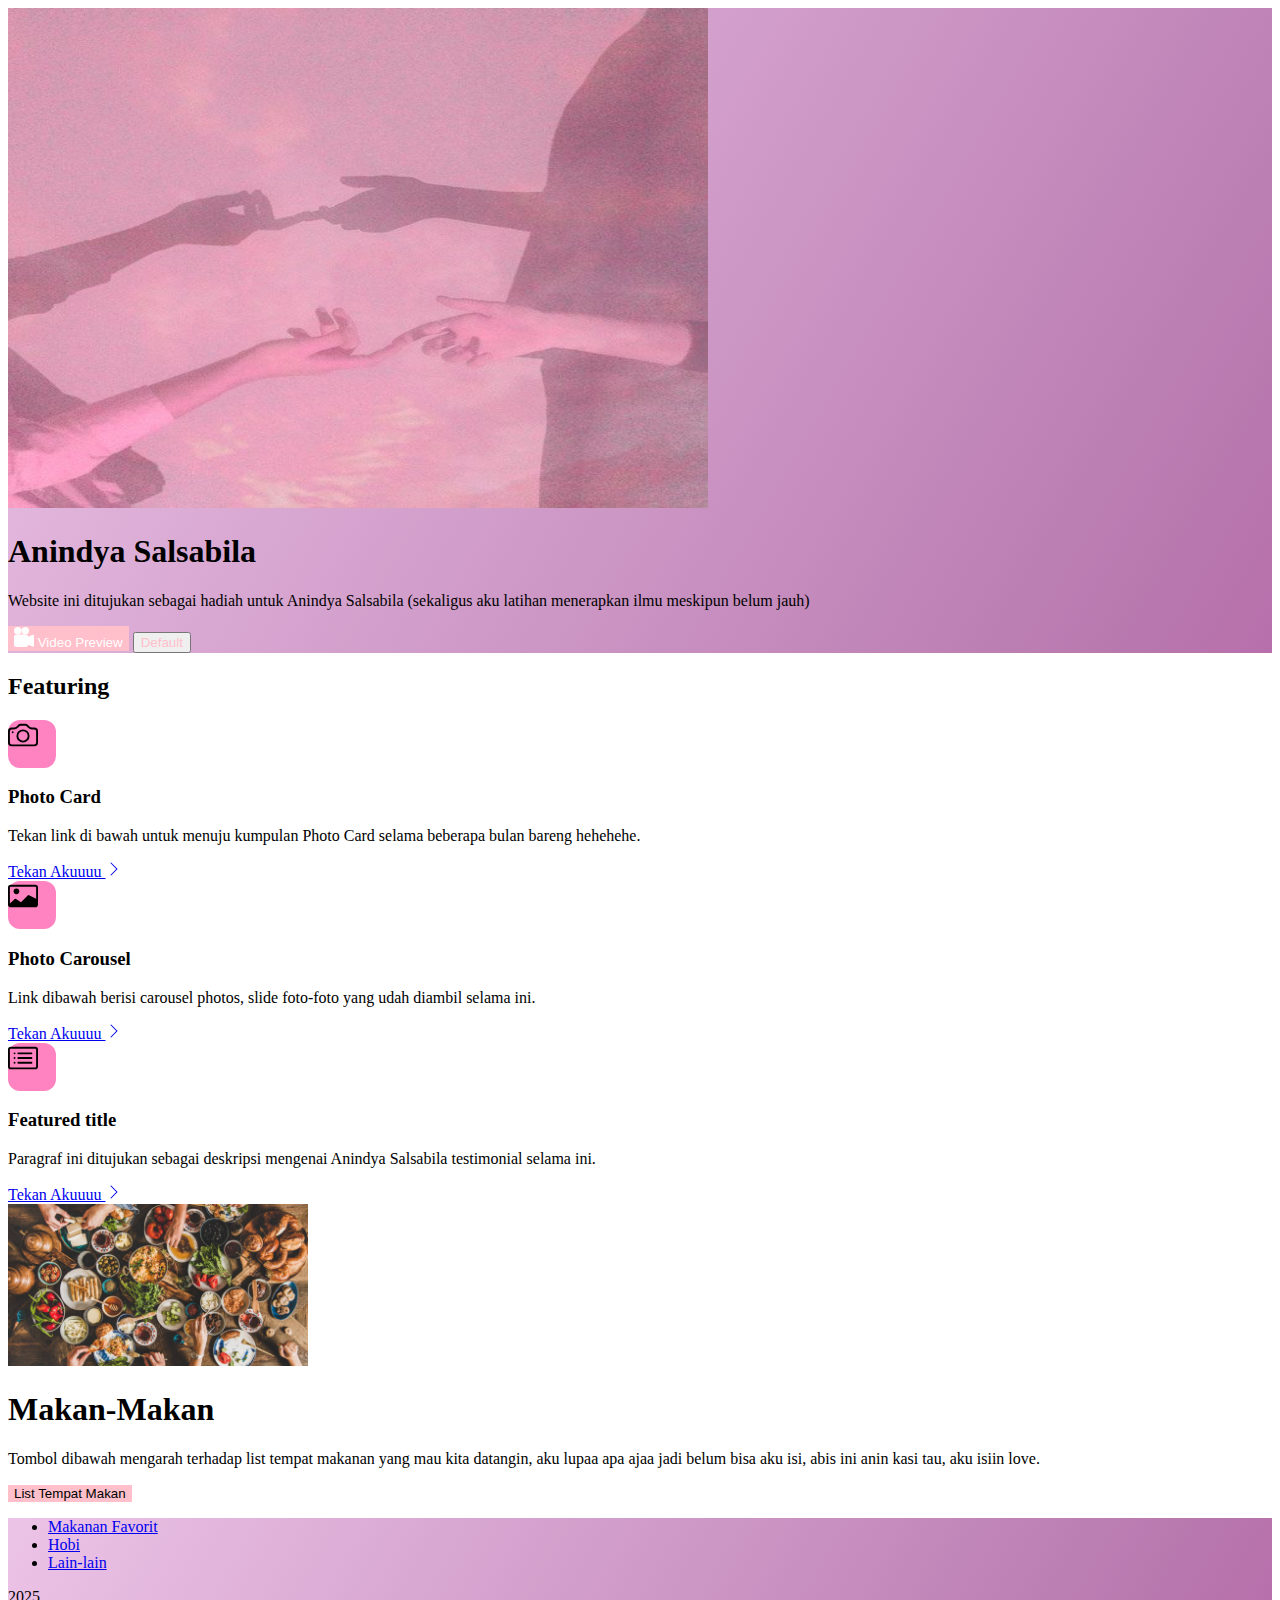
<file: index.html>
<!DOCTYPE html>
<html>
  <head>
    <meta charset="UTF-8" />
    <title>Anin</title>
    <link
      href="https://cdn.jsdelivr.net/npm/bootstrap@5.3.7/dist/css/bootstrap.min.css"
      rel="stylesheet"
      integrity="sha384-LN+7fdVzj6u52u30Kp6M/trliBMCMKTyK833zpbD+pXdCLuTusPj697FH4R/5mcr"
      crossorigin="anonymous"
    />
    <link rel="stylesheet" href="./style.css" />
    <script
      src="https://cdn.jsdelivr.net/npm/bootstrap@5.3.7/dist/js/bootstrap.bundle.min.js"
      integrity="sha384-ndDqU0Gzau9qJ1lfW4pNLlhNTkCfHzAVBReH9diLvGRem5+R9g2FzA8ZGN954O5Q"
      crossorigin="anonymous"
    ></script>
  </head>
  <body>
    <section class="gradient-background">
      <div class="container col-xxl-8 px-4 py-5">
        <div class="row flex-lg-row-reverse align-items-center g-5 py-5">
          <div class="col-10 col-sm-8 col-lg-6">
            <img
              src="./ICON/Pink.jpg"
              class="d-block mx-lg-auto img-fluid"
              alt="Bootstrap Themes"
              width="700"
              height="500"
              loading="lazy"
            />
          </div>
          <div class="col-lg-6">
            <h1 class="display-5 fw-bold text-body-emphasis lh-1 mb-3">
              Anindya Salsabila
            </h1>
            <p class="lead">
              Website ini ditujukan sebagai hadiah untuk Anindya Salsabila
              (sekaligus aku latihan menerapkan ilmu meskipun belum jauh)
            </p>
            <div class="d-grid gap-2 d-md-flex justify-content-md-start">
              <a href="./video.html"
                ><button
                  type="button"
                  class="btn btn-primary btn-lg px-4 me-md-2"
                  style="
                    background-color: pink;
                    border: none;
                    color: rgb(255, 254, 254);
                  "
                >
                  <svg
                    xmlns="http://www.w3.org/2000/svg"
                    height="20"
                    fill="currentColor"
                    class="bi bi-camera-reels-fill"
                    viewBox="0 0 16 16"
                  >
                    <path d="M6 3a3 3 0 1 1-6 0 3 3 0 0 1 6 0" />
                    <path d="M9 6a3 3 0 1 1 0-6 3 3 0 0 1 0 6" />
                    <path
                      d="M9 6h.5a2 2 0 0 1 1.983 1.738l3.11-1.382A1 1 0 0 1 16 7.269v7.462a1 1 0 0 1-1.406.913l-3.111-1.382A2 2 0 0 1 9.5 16H2a2 2 0 0 1-2-2V8a2 2 0 0 1 2-2z"
                    />
                  </svg>
                  Video Preview
                </button></a
              >
              <button
                type="button"
                class="btn btn-outline-light btn-lg px-4"
                style="color: pink"
              >
                Default
              </button>
            </div>
          </div>
        </div>
      </div>
    </section>

    <!--Feature Section-->
    <section id="features">
      <div class="container px-4 py-5" id="featured-3">
        <h2 class="pb-2 border-bottom">Featuring</h2>
        <div class="row g-4 py-5 row-cols-1 row-cols-lg-3">
          <div class="feature col">
            <div
              class="feature-icon d-inline-flex align-items-center justify-content-center text-bg-primary bg-gradient fs-2 mb-3"
              style="background-color: #ff83c1 !important"
            >
              <svg
                xmlns="http://www.w3.org/2000/svg"
                width="30"
                height="30"
                fill="currentColor"
                class="bi bi-camera"
                viewBox="0 0 16 16"
              >
                <path
                  d="M15 12a1 1 0 0 1-1 1H2a1 1 0 0 1-1-1V6a1 1 0 0 1 1-1h1.172a3 3 0 0 0 2.12-.879l.83-.828A1 1 0 0 1 6.827 3h2.344a1 1 0 0 1 .707.293l.828.828A3 3 0 0 0 12.828 5H14a1 1 0 0 1 1 1zM2 4a2 2 0 0 0-2 2v6a2 2 0 0 0 2 2h12a2 2 0 0 0 2-2V6a2 2 0 0 0-2-2h-1.172a2 2 0 0 1-1.414-.586l-.828-.828A2 2 0 0 0 9.172 2H6.828a2 2 0 0 0-1.414.586l-.828.828A2 2 0 0 1 3.172 4z"
                />
                <path
                  d="M8 11a2.5 2.5 0 1 1 0-5 2.5 2.5 0 0 1 0 5m0 1a3.5 3.5 0 1 0 0-7 3.5 3.5 0 0 0 0 7M3 6.5a.5.5 0 1 1-1 0 .5.5 0 0 1 1 0"
                />
              </svg>
            </div>
            <h3 class="fs-2 text-body-emphasis">Photo Card</h3>
            <p>
              Tekan link di bawah untuk menuju kumpulan Photo Card selama
              beberapa bulan bareng hehehehe.
            </p>
            <a href="./photocard.html" class="icon-link">
              Tekan Akuuuu
              <svg
                xmlns="http://www.w3.org/2000/svg"
                width="16"
                height="16"
                fill="currentColor"
                class="bi bi-chevron-right"
                viewBox="0 0 16 16"
              >
                <path
                  fill-rule="evenodd"
                  d="M4.646 1.646a.5.5 0 0 1 .708 0l6 6a.5.5 0 0 1 0 .708l-6 6a.5.5 0 0 1-.708-.708L10.293 8 4.646 2.354a.5.5 0 0 1 0-.708"
                />
              </svg>
            </a>
          </div>
          <div class="feature col">
            <div
              class="feature-icon d-inline-flex align-items-center justify-content-center text-bg-primary bg-gradient fs-2 mb-3"
              style="background-color: #ff83c1 !important"
            >
              <svg
                xmlns="http://www.w3.org/2000/svg"
                width="30"
                height="30"
                fill="currentColor"
                class="bi bi-card-image"
                viewBox="0 0 16 16"
              >
                <path d="M6.002 5.5a1.5 1.5 0 1 1-3 0 1.5 1.5 0 0 1 3 0" />
                <path
                  d="M1.5 2A1.5 1.5 0 0 0 0 3.5v9A1.5 1.5 0 0 0 1.5 14h13a1.5 1.5 0 0 0 1.5-1.5v-9A1.5 1.5 0 0 0 14.5 2zm13 1a.5.5 0 0 1 .5.5v6l-3.775-1.947a.5.5 0 0 0-.577.093l-3.71 3.71-2.66-1.772a.5.5 0 0 0-.63.062L1.002 12v.54L1 12.5v-9a.5.5 0 0 1 .5-.5z"
                />
              </svg>
            </div>
            <h3 class="fs-2 text-body-emphasis">Photo Carousel</h3>
            <p>
              Link dibawah berisi carousel photos, slide foto-foto yang udah
              diambil selama ini.
            </p>
            <a href="./carousel.html" class="icon-link">
              Tekan Akuuuu
              <svg
                xmlns="http://www.w3.org/2000/svg"
                width="16"
                height="16"
                fill="currentColor"
                class="bi bi-chevron-right"
                viewBox="0 0 16 16"
              >
                <path
                  fill-rule="evenodd"
                  d="M4.646 1.646a.5.5 0 0 1 .708 0l6 6a.5.5 0 0 1 0 .708l-6 6a.5.5 0 0 1-.708-.708L10.293 8 4.646 2.354a.5.5 0 0 1 0-.708"
                />
              </svg>
            </a>
          </div>
          <div class="feature col">
            <div
              class="feature-icon d-inline-flex align-items-center justify-content-center text-bg-primary bg-gradient fs-2 mb-3"
              style="background-color: #ff83c1 !important"
            >
              <svg
                xmlns="http://www.w3.org/2000/svg"
                width="30"
                height="30"
                fill="currentColor"
                class="bi bi-card-list"
                viewBox="0 0 16 16"
              >
                <path
                  d="M14.5 3a.5.5 0 0 1 .5.5v9a.5.5 0 0 1-.5.5h-13a.5.5 0 0 1-.5-.5v-9a.5.5 0 0 1 .5-.5zm-13-1A1.5 1.5 0 0 0 0 3.5v9A1.5 1.5 0 0 0 1.5 14h13a1.5 1.5 0 0 0 1.5-1.5v-9A1.5 1.5 0 0 0 14.5 2z"
                />
                <path
                  d="M5 8a.5.5 0 0 1 .5-.5h7a.5.5 0 0 1 0 1h-7A.5.5 0 0 1 5 8m0-2.5a.5.5 0 0 1 .5-.5h7a.5.5 0 0 1 0 1h-7a.5.5 0 0 1-.5-.5m0 5a.5.5 0 0 1 .5-.5h7a.5.5 0 0 1 0 1h-7a.5.5 0 0 1-.5-.5m-1-5a.5.5 0 1 1-1 0 .5.5 0 0 1 1 0M4 8a.5.5 0 1 1-1 0 .5.5 0 0 1 1 0m0 2.5a.5.5 0 1 1-1 0 .5.5 0 0 1 1 0"
                />
              </svg>
            </div>
            <h3 class="fs-2 text-body-emphasis">Featured title</h3>
            <p>
              Paragraf ini ditujukan sebagai deskripsi mengenai Anindya
              Salsabila testimonial selama ini.
            </p>
            <a href="./deskripsi.html" class="icon-link">
              Tekan Akuuuu
              <svg
                xmlns="http://www.w3.org/2000/svg"
                width="16"
                height="16"
                fill="currentColor"
                class="bi bi-chevron-right"
                viewBox="0 0 16 16"
              >
                <path
                  fill-rule="evenodd"
                  d="M4.646 1.646a.5.5 0 0 1 .708 0l6 6a.5.5 0 0 1 0 .708l-6 6a.5.5 0 0 1-.708-.708L10.293 8 4.646 2.354a.5.5 0 0 1 0-.708"
                />
              </svg>
            </a>
          </div>
        </div>
      </div>
    </section>

    <!--Middle Section-->

    <section id="Middle-section">
      <div class="px-4 mb-5 text-center">
        <img
          class="d-block mx-auto mb-4"
          src="./image/Makanan.jpg"
          alt="image of lots of foods"
          width="300px"
        />
        <h1 class="display-5 fw-bold text-body-emphasis">Makan-Makan</h1>
        <div class="col-lg-6 mx-auto">
          <p class="lead mb-4">
            Tombol dibawah mengarah terhadap list tempat makanan yang mau kita
            datangin, aku lupaa apa ajaa jadi belum bisa aku isi, abis ini anin
            kasi tau, aku isiin love.
          </p>
          <div class="d-grid gap-2 d-sm-flex justify-content-sm-center">
            <a href="./list-tempat-makan.html">
              <button
                id="list-tempat-makan"
                type="button"
                class="btn btn-primary btn-lg px-4 gap-3"
                style="background-color: pink !important; border: none"
              >
                List Tempat Makan
              </button>
            </a>
          </div>
        </div>
      </div>
    </section>

    <!--Footer Section-->

    <section id="footer" class="gradient-background">
      <div class="container">
        <footer class="py-3 mt-4">
          <ul class="nav justify-content-center pb-3 mb-3">
            <li class="nav-item">
              <a href="#" class="nav-link px-2 text-body-secondary"
                >Makanan Favorit</a
              >
            </li>
            <li class="nav-item">
              <a href="#" class="nav-link px-2 text-body-secondary">Hobi</a>
            </li>
            <li class="nav-item">
              <a href="#" class="nav-link px-2 text-body-secondary"
                >Lain-lain</a
              >
            </li>
          </ul>
          <p class="text-center text-body-secondary">2025</p>
        </footer>
      </div>
    </section>
  </body>
</html>
</file>
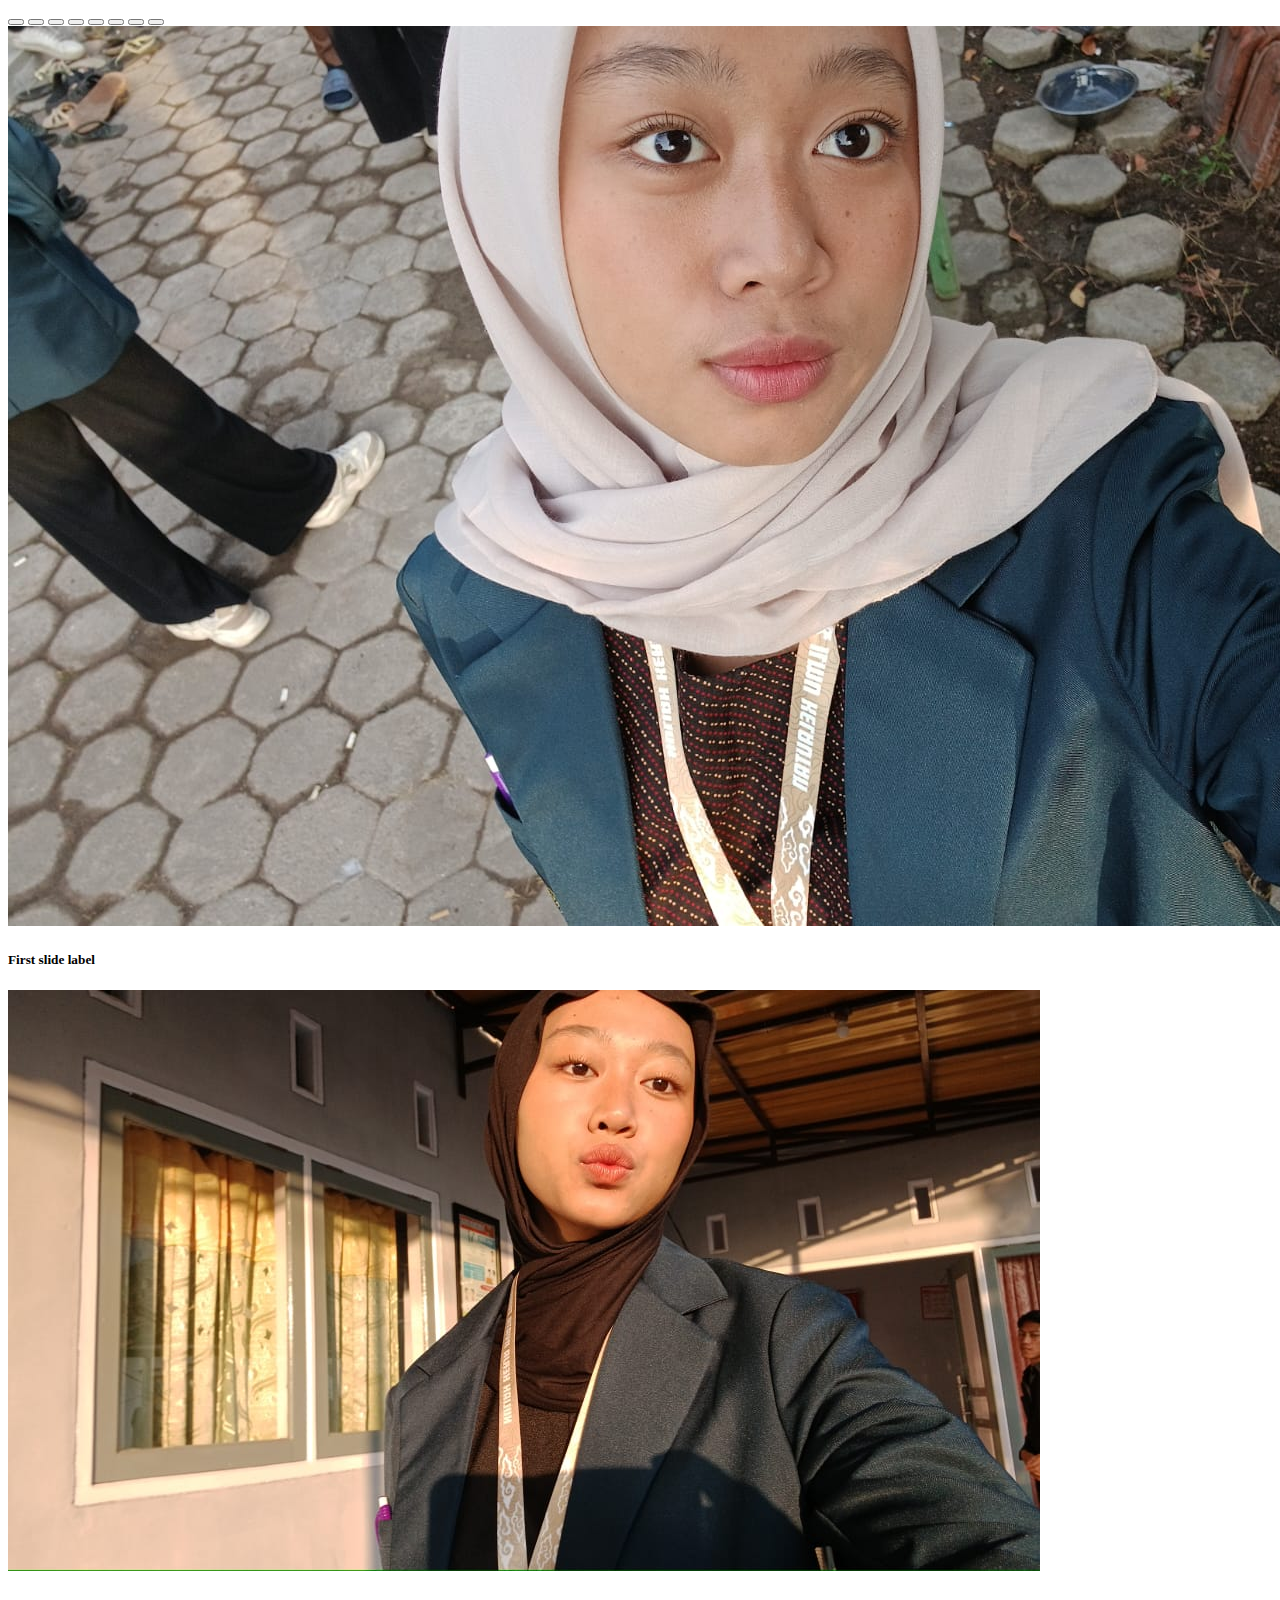
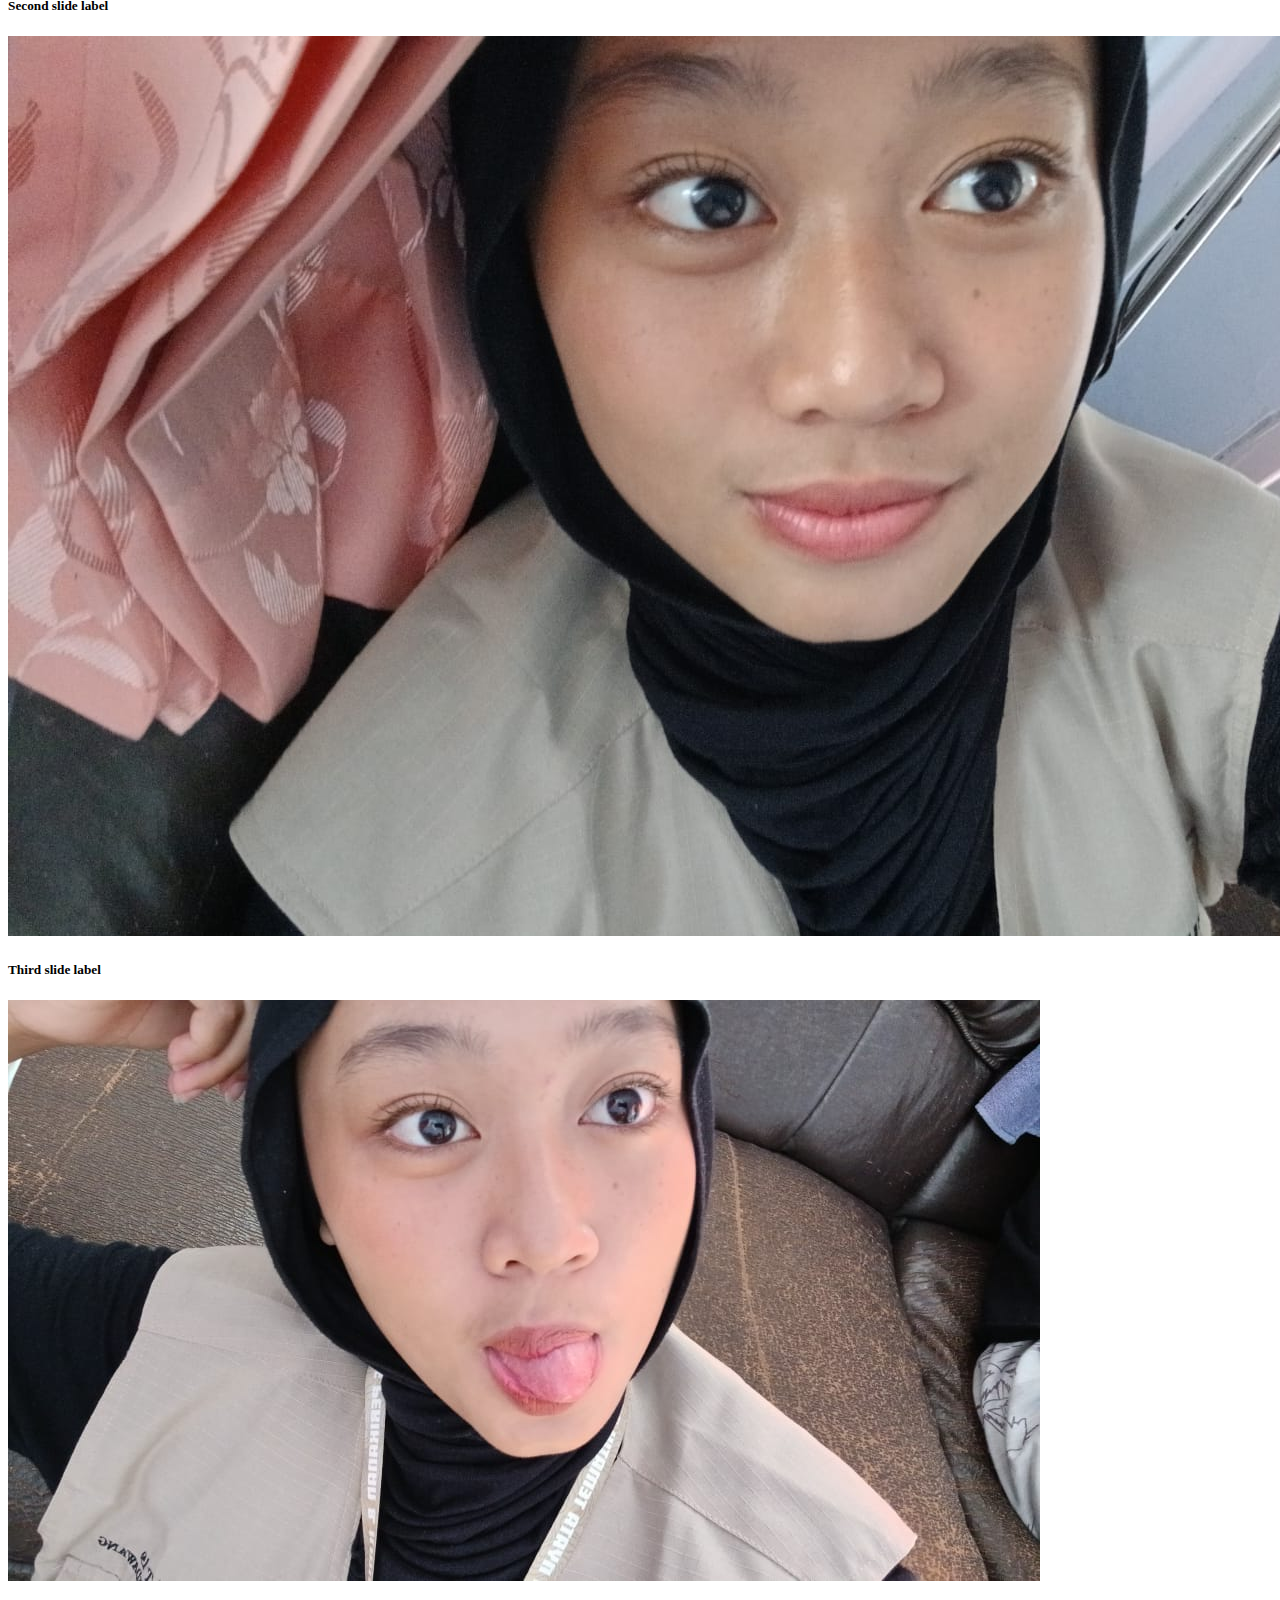
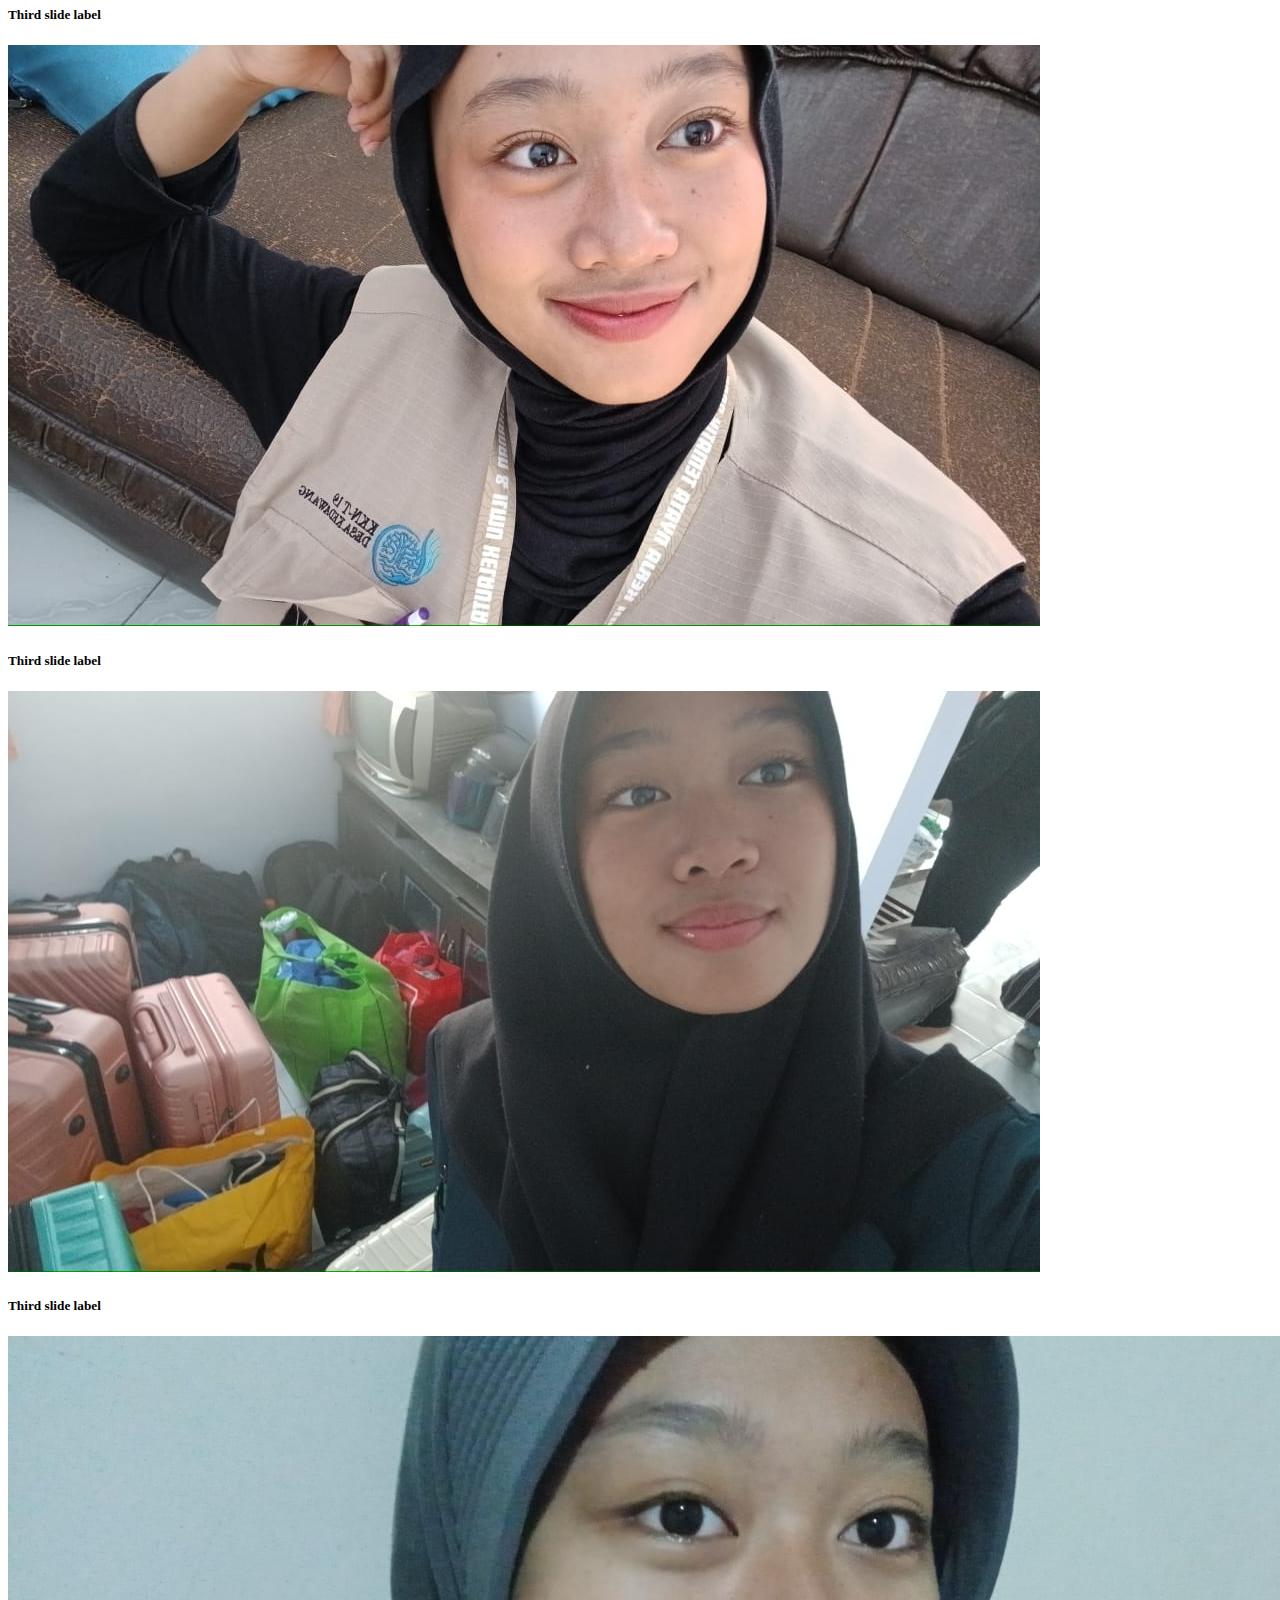
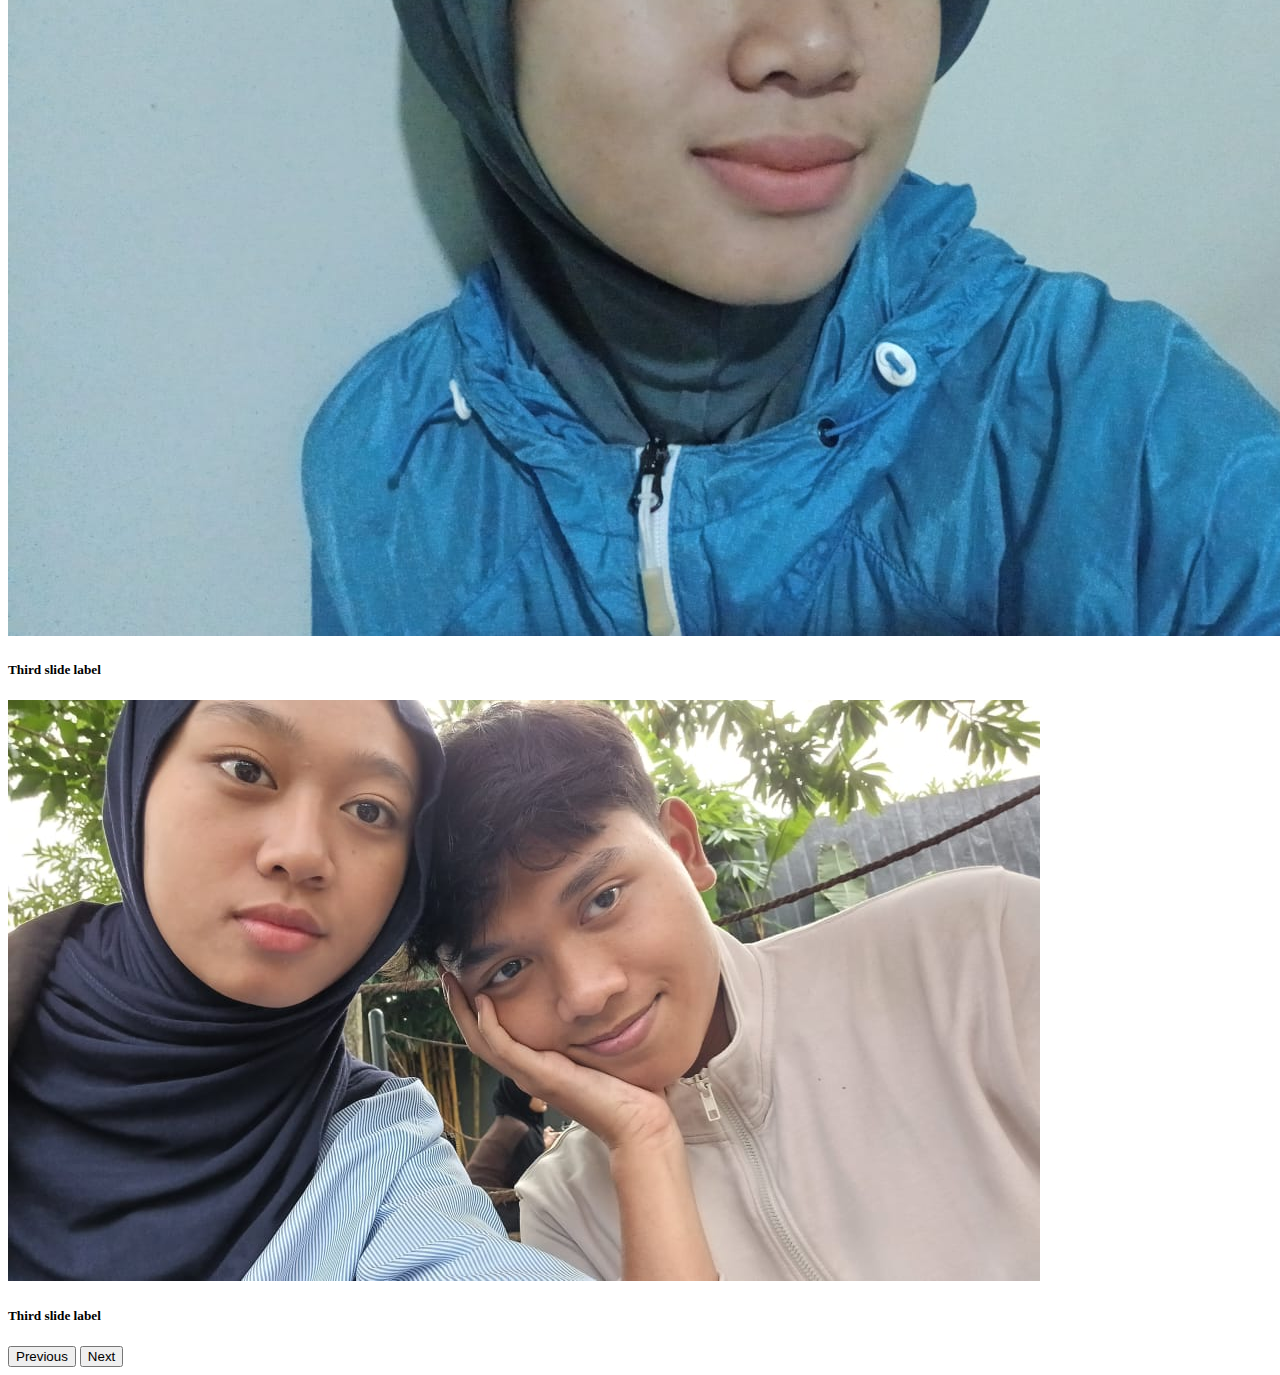
<file: carousel.html>
<!DOCTYPE html>
<html>
  <head>
    <meta charset="UTF-8" />
    <title>Carousel</title>
    <link
      href="https://cdn.jsdelivr.net/npm/bootstrap@5.3.7/dist/css/bootstrap.min.css"
      rel="stylesheet"
      integrity="sha384-LN+7fdVzj6u52u30Kp6M/trliBMCMKTyK833zpbD+pXdCLuTusPj697FH4R/5mcr"
      crossorigin="anonymous"
    />
    <script
      src="https://cdn.jsdelivr.net/npm/bootstrap@5.3.7/dist/js/bootstrap.bundle.min.js"
      integrity="sha384-ndDqU0Gzau9qJ1lfW4pNLlhNTkCfHzAVBReH9diLvGRem5+R9g2FzA8ZGN954O5Q"
      crossorigin="anonymous"
    ></script>
    <style></style>
  </head>
  <body>
    <div id="carouselExampleCaptions" class="carousel slide">
      <div class="carousel-indicators">
        <button
          type="button"
          data-bs-target="#carouselExampleCaptions"
          data-bs-slide-to="0"
          class="active"
          aria-current="true"
          aria-label="Slide 1"
        ></button>
        <button
          type="button"
          data-bs-target="#carouselExampleCaptions"
          data-bs-slide-to="1"
          aria-label="Slide 2"
        ></button>
        <button
          type="button"
          data-bs-target="#carouselExampleCaptions"
          data-bs-slide-to="2"
          aria-label="Slide 3"
        ></button>
        <button
          type="button"
          data-bs-target="#carouselExampleCaptions"
          data-bs-slide-to="3"
          aria-label="Slide 4"
        ></button>
        <button
          type="button"
          data-bs-target="#carouselExampleCaptions"
          data-bs-slide-to="4"
          aria-label="Slide 5"
        ></button>
        <button
          type="button"
          data-bs-target="#carouselExampleCaptions"
          data-bs-slide-to="5"
          aria-label="Slide 6"
        ></button>
        <button
          type="button"
          data-bs-target="#carouselExampleCaptions"
          data-bs-slide-to="6"
          aria-label="Slide 7"
        ></button>
        <button
          type="button"
          data-bs-target="#carouselExampleCaptions"
          data-bs-slide-to="7"
          aria-label="Slide 8"
        ></button>
      </div>
      <div class="carousel-inner">
        <div class="carousel-item active">
          <img src="./image/Anin-1.jpg" class="d-block w-100" alt="..." />
          <div class="carousel-caption d-none d-md-block">
            <h5>First slide label</h5>
          </div>
        </div>
        <div class="carousel-item">
          <img src="./image/Anin-2.jpg" class="d-block w-100" alt="..." />
          <div class="carousel-caption d-none d-md-block">
            <h5>Second slide label</h5>
          </div>
        </div>
        <div class="carousel-item">
          <img src="./image/Anin-3.jpg" class="d-block w-100" alt="..." />
          <div class="carousel-caption d-none d-md-block">
            <h5>Third slide label</h5>
          </div>
        </div>
        <div class="carousel-item">
          <img src="./image/Anin-4.jpg" class="d-block w-100" alt="..." />
          <div class="carousel-caption d-none d-md-block">
            <h5>Third slide label</h5>
          </div>
        </div>
        <div class="carousel-item">
          <img src="./image/Anin-5.jpg" class="d-block w-100" alt="..." />
          <div class="carousel-caption d-none d-md-block">
            <h5>Third slide label</h5>
          </div>
        </div>
        <div class="carousel-item">
          <img src="./image/Anin-6.jpg" class="d-block w-100" alt="..." />
          <div class="carousel-caption d-none d-md-block">
            <h5>Third slide label</h5>
          </div>
        </div>
        <div class="carousel-item">
          <img src="./image/Anin-7.jpg" class="d-block w-100" alt="..." />
          <div class="carousel-caption d-none d-md-block">
            <h5>Third slide label</h5>
          </div>
        </div>
        <div class="carousel-item">
          <img src="./image/Anin-8.jpg" class="d-block w-100" alt="..." />
          <div class="carousel-caption d-none d-md-block">
            <h5>Third slide label</h5>
          </div>
        </div>
      </div>
      <button
        class="carousel-control-prev"
        type="button"
        data-bs-target="#carouselExampleCaptions"
        data-bs-slide="prev"
      >
        <span class="carousel-control-prev-icon" aria-hidden="true"></span>
        <span class="visually-hidden">Previous</span>
      </button>
      <button
        class="carousel-control-next"
        type="button"
        data-bs-target="#carouselExampleCaptions"
        data-bs-slide="next"
      >
        <span class="carousel-control-next-icon" aria-hidden="true"></span>
        <span class="visually-hidden">Next</span>
      </button>
    </div>
  </body>
</html>
</file>
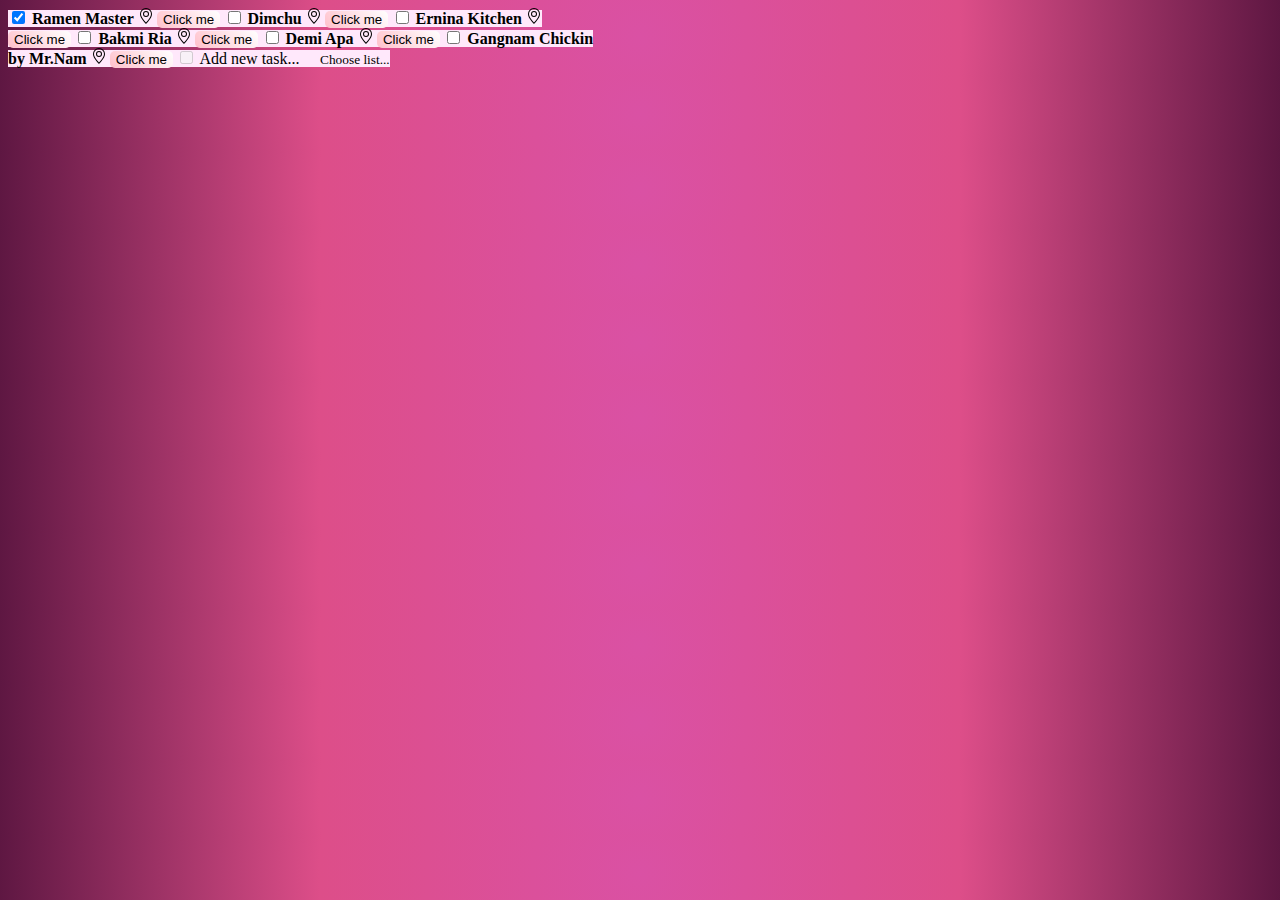
<file: list-tempat-makan.html>
<!DOCTYPE html>
<html>
  <head>
    <meta charset="UTF-8" />
    <title>Makan</title>
    <link
      href="https://cdn.jsdelivr.net/npm/bootstrap@5.3.7/dist/css/bootstrap.min.css"
      rel="stylesheet"
      integrity="sha384-LN+7fdVzj6u52u30Kp6M/trliBMCMKTyK833zpbD+pXdCLuTusPj697FH4R/5mcr"
      crossorigin="anonymous"
    />
    <script
      src="https://cdn.jsdelivr.net/npm/bootstrap@5.3.7/dist/js/bootstrap.bundle.min.js"
      integrity="sha384-ndDqU0Gzau9qJ1lfW4pNLlhNTkCfHzAVBReH9diLvGRem5+R9g2FzA8ZGN954O5Q"
      crossorigin="anonymous"
    ></script>
    <style>
      body {
        background: radial-gradient(circle, #da51a4, #dd4e89, #5e1742);
      }
      button:hover {
        opacity: 0.7;
        background: linear-gradient(225deg, pink, white);
      }
    </style>
  </head>
  <body>
    <div
      class="d-flex flex-column flex-md-row p-4 gap-4 py-md-5 align-items-center justify-content-center"
    >
      <div class="list-group" style="width: 600px">
        <label
          class="list-group-item d-flex gap-3"
          style="background-color: rgb(255, 232, 251)"
        >
          <input
            class="form-check-input flex-shrink-0"
            type="checkbox"
            value=""
            checked=""
            style="font-size: 1.375em"
          />
          <span class="pt-1 form-checked-content">
            <strong>Ramen Master</strong>
            <small class="d-block text-body-secondary">
              <svg
                xmlns="http://www.w3.org/2000/svg"
                width="16"
                height="16"
                fill="currentColor"
                class="bi bi-geo-alt"
                viewBox="0 0 16 16"
              >
                <path
                  d="M12.166 8.94c-.524 1.062-1.234 2.12-1.96 3.07A32 32 0 0 1 8 14.58a32 32 0 0 1-2.206-2.57c-.726-.95-1.436-2.008-1.96-3.07C3.304 7.867 3 6.862 3 6a5 5 0 0 1 10 0c0 .862-.305 1.867-.834 2.94M8 16s6-5.686 6-10A6 6 0 0 0 2 6c0 4.314 6 10 6 10"
                />
                <path
                  d="M8 8a2 2 0 1 1 0-4 2 2 0 0 1 0 4m0 1a3 3 0 1 0 0-6 3 3 0 0 0 0 6"
                />
              </svg>
              <a href="https://maps.app.goo.gl/AWBZVKxLNq6cofH8A"
                ><button
                  style="
                    border: none;
                    background: linear-gradient(45deg, pink, white);
                    border-radius: 5px;
                  "
                >
                  Click me
                </button></a
              >
            </small>
          </span>
        </label>
        <label
          class="list-group-item d-flex gap-3"
          style="background-color: rgb(255, 232, 251)"
        >
          <input
            class="form-check-input flex-shrink-0"
            type="checkbox"
            value=""
            style="font-size: 1.375em"
          />
          <span class="pt-1 form-checked-content">
            <strong>Dimchu</strong>
            <small class="d-block text-body-secondary">
              <svg
                xmlns="http://www.w3.org/2000/svg"
                width="16"
                height="16"
                fill="currentColor"
                class="bi bi-geo-alt"
                viewBox="0 0 16 16"
              >
                <path
                  d="M12.166 8.94c-.524 1.062-1.234 2.12-1.96 3.07A32 32 0 0 1 8 14.58a32 32 0 0 1-2.206-2.57c-.726-.95-1.436-2.008-1.96-3.07C3.304 7.867 3 6.862 3 6a5 5 0 0 1 10 0c0 .862-.305 1.867-.834 2.94M8 16s6-5.686 6-10A6 6 0 0 0 2 6c0 4.314 6 10 6 10"
                />
                <path
                  d="M8 8a2 2 0 1 1 0-4 2 2 0 0 1 0 4m0 1a3 3 0 1 0 0-6 3 3 0 0 0 0 6"
                />
              </svg>
              <a href="https://maps.app.goo.gl/cNCi5BxnptBAdr7t6"
                ><button
                  style="
                    border: none;
                    background: linear-gradient(45deg, pink, white);
                    border-radius: 5px;
                  "
                >
                  Click me
                </button></a
              >
            </small>
          </span>
        </label>
        <label
          class="list-group-item d-flex gap-3"
          style="background-color: rgb(255, 232, 251)"
        >
          <input
            class="form-check-input flex-shrink-0"
            type="checkbox"
            value=""
            style="font-size: 1.375em"
          />
          <span class="pt-1 form-checked-content">
            <strong>Ernina Kitchen</strong>
            <small class="d-block text-body-secondary">
              <svg
                xmlns="http://www.w3.org/2000/svg"
                width="16"
                height="16"
                fill="currentColor"
                class="bi bi-geo-alt"
                viewBox="0 0 16 16"
              >
                <path
                  d="M12.166 8.94c-.524 1.062-1.234 2.12-1.96 3.07A32 32 0 0 1 8 14.58a32 32 0 0 1-2.206-2.57c-.726-.95-1.436-2.008-1.96-3.07C3.304 7.867 3 6.862 3 6a5 5 0 0 1 10 0c0 .862-.305 1.867-.834 2.94M8 16s6-5.686 6-10A6 6 0 0 0 2 6c0 4.314 6 10 6 10"
                />
                <path
                  d="M8 8a2 2 0 1 1 0-4 2 2 0 0 1 0 4m0 1a3 3 0 1 0 0-6 3 3 0 0 0 0 6"
                />
              </svg>
              <a href="https://maps.app.goo.gl/AWBZVKxLNq6cofH8A"
                ><button
                  style="
                    border: none;
                    background: linear-gradient(45deg, pink, white);
                    border-radius: 5px;
                  "
                >
                  Click me
                </button></a
              >
            </small>
          </span>
        </label>
        <label
          class="list-group-item d-flex gap-3"
          style="background-color: rgb(255, 232, 251)"
        >
          <input
            class="form-check-input flex-shrink-0"
            type="checkbox"
            value=""
            style="font-size: 1.375em"
          />
          <span class="pt-1 form-checked-content">
            <strong>Bakmi Ria</strong>
            <small class="d-block text-body-secondary">
              <svg
                xmlns="http://www.w3.org/2000/svg"
                width="16"
                height="16"
                fill="currentColor"
                class="bi bi-geo-alt"
                viewBox="0 0 16 16"
              >
                <path
                  d="M12.166 8.94c-.524 1.062-1.234 2.12-1.96 3.07A32 32 0 0 1 8 14.58a32 32 0 0 1-2.206-2.57c-.726-.95-1.436-2.008-1.96-3.07C3.304 7.867 3 6.862 3 6a5 5 0 0 1 10 0c0 .862-.305 1.867-.834 2.94M8 16s6-5.686 6-10A6 6 0 0 0 2 6c0 4.314 6 10 6 10"
                />
                <path
                  d="M8 8a2 2 0 1 1 0-4 2 2 0 0 1 0 4m0 1a3 3 0 1 0 0-6 3 3 0 0 0 0 6"
                />
              </svg>
              <a href="https://maps.app.goo.gl/voqGr8YkkypBYn9r6"
                ><button
                  style="
                    border: none;
                    background: linear-gradient(45deg, pink, white);
                    border-radius: 5px;
                  "
                >
                  Click me
                </button></a
              >
            </small>
          </span>
        </label>
        <label
          class="list-group-item d-flex gap-3"
          style="background-color: rgb(255, 232, 251)"
        >
          <input
            class="form-check-input flex-shrink-0"
            type="checkbox"
            value=""
            style="font-size: 1.375em"
          />
          <span class="pt-1 form-checked-content">
            <strong>Demi Apa</strong>
            <small class="d-block text-body-secondary">
              <svg
                xmlns="http://www.w3.org/2000/svg"
                width="16"
                height="16"
                fill="currentColor"
                class="bi bi-geo-alt"
                viewBox="0 0 16 16"
              >
                <path
                  d="M12.166 8.94c-.524 1.062-1.234 2.12-1.96 3.07A32 32 0 0 1 8 14.58a32 32 0 0 1-2.206-2.57c-.726-.95-1.436-2.008-1.96-3.07C3.304 7.867 3 6.862 3 6a5 5 0 0 1 10 0c0 .862-.305 1.867-.834 2.94M8 16s6-5.686 6-10A6 6 0 0 0 2 6c0 4.314 6 10 6 10"
                />
                <path
                  d="M8 8a2 2 0 1 1 0-4 2 2 0 0 1 0 4m0 1a3 3 0 1 0 0-6 3 3 0 0 0 0 6"
                />
              </svg>
              <a href="https://maps.app.goo.gl/GnKR5mBsg3Yp1QQD6"
                ><button
                  style="
                    border: none;
                    background: linear-gradient(45deg, pink, white);
                    border-radius: 5px;
                  "
                >
                  Click me
                </button></a
              >
            </small>
          </span>
        </label>
        <label
          class="list-group-item d-flex gap-3"
          style="background-color: rgb(255, 232, 251)"
        >
          <input
            class="form-check-input flex-shrink-0"
            type="checkbox"
            value=""
            style="font-size: 1.375em"
          />
          <span class="pt-1 form-checked-content">
            <strong>Gangnam Chickin by Mr.Nam</strong>
            <small class="d-block text-body-secondary">
              <svg
                xmlns="http://www.w3.org/2000/svg"
                width="16"
                height="16"
                fill="currentColor"
                class="bi bi-geo-alt"
                viewBox="0 0 16 16"
              >
                <path
                  d="M12.166 8.94c-.524 1.062-1.234 2.12-1.96 3.07A32 32 0 0 1 8 14.58a32 32 0 0 1-2.206-2.57c-.726-.95-1.436-2.008-1.96-3.07C3.304 7.867 3 6.862 3 6a5 5 0 0 1 10 0c0 .862-.305 1.867-.834 2.94M8 16s6-5.686 6-10A6 6 0 0 0 2 6c0 4.314 6 10 6 10"
                />
                <path
                  d="M8 8a2 2 0 1 1 0-4 2 2 0 0 1 0 4m0 1a3 3 0 1 0 0-6 3 3 0 0 0 0 6"
                />
              </svg>
              <a href="https://maps.app.goo.gl/67g1GetYtcSEvNL2A"
                ><button
                  style="
                    border: none;
                    background: linear-gradient(45deg, pink, white);
                    border-radius: 5px;
                  "
                >
                  Click me
                </button></a
              >
            </small>
          </span>
        </label>
        <label
          class="list-group-item d-flex gap-3 bg-body-tertiary"
          style="background-color: rgb(255, 232, 251)"
        >
          <input
            class="form-check-input form-check-input-placeholder bg-body-tertiary flex-shrink-0 pe-none"
            disabled=""
            type="checkbox"
            value=""
            style="font-size: 1.375em"
          />
          <span class="pt-1 form-checked-content">
            <span contenteditable="true" class="w-100">Add new task...</span>
            <small class="d-block text-body-secondary">
              <svg class="bi me-1" width="1em" height="1em" aria-hidden="true">
                <use xlink:href="#list-check"></use>
              </svg>
              Choose list...
            </small>
          </span>
        </label>
      </div>
    </div>
  </body>
</html>
</file>
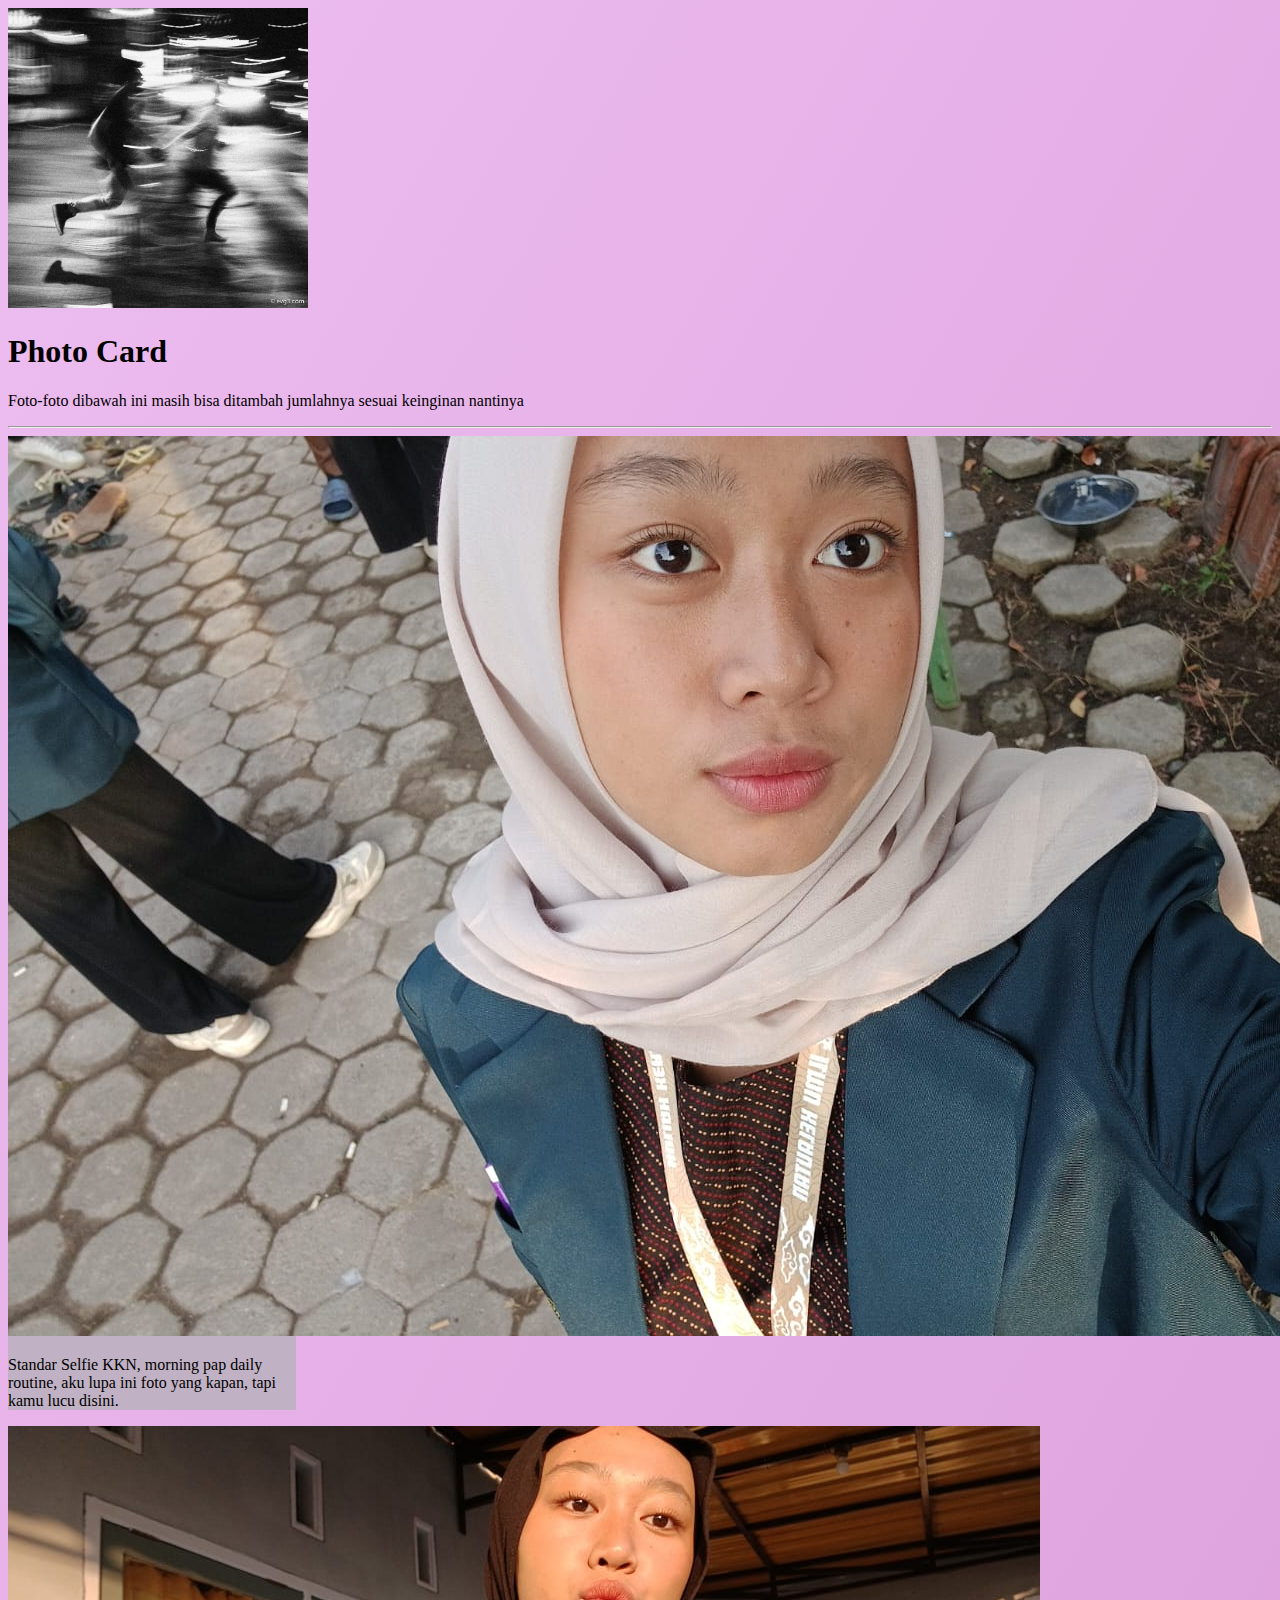
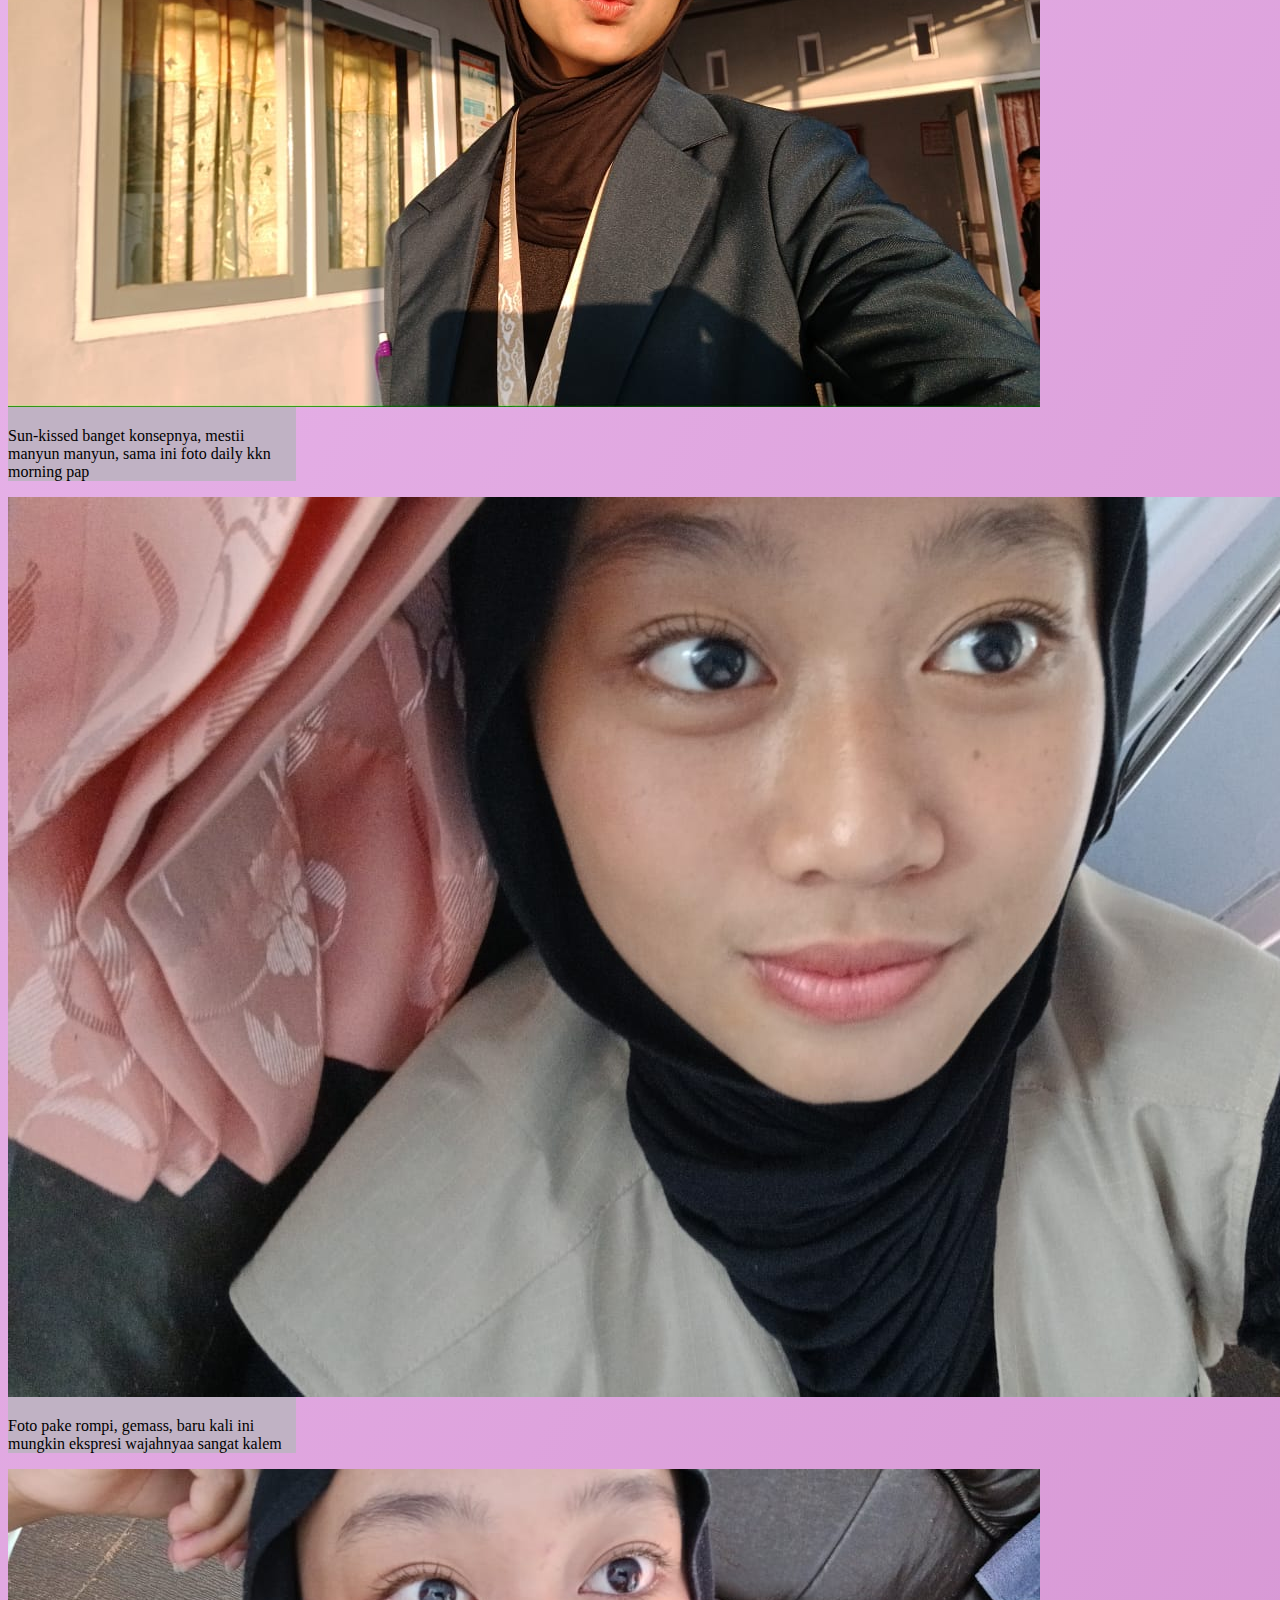
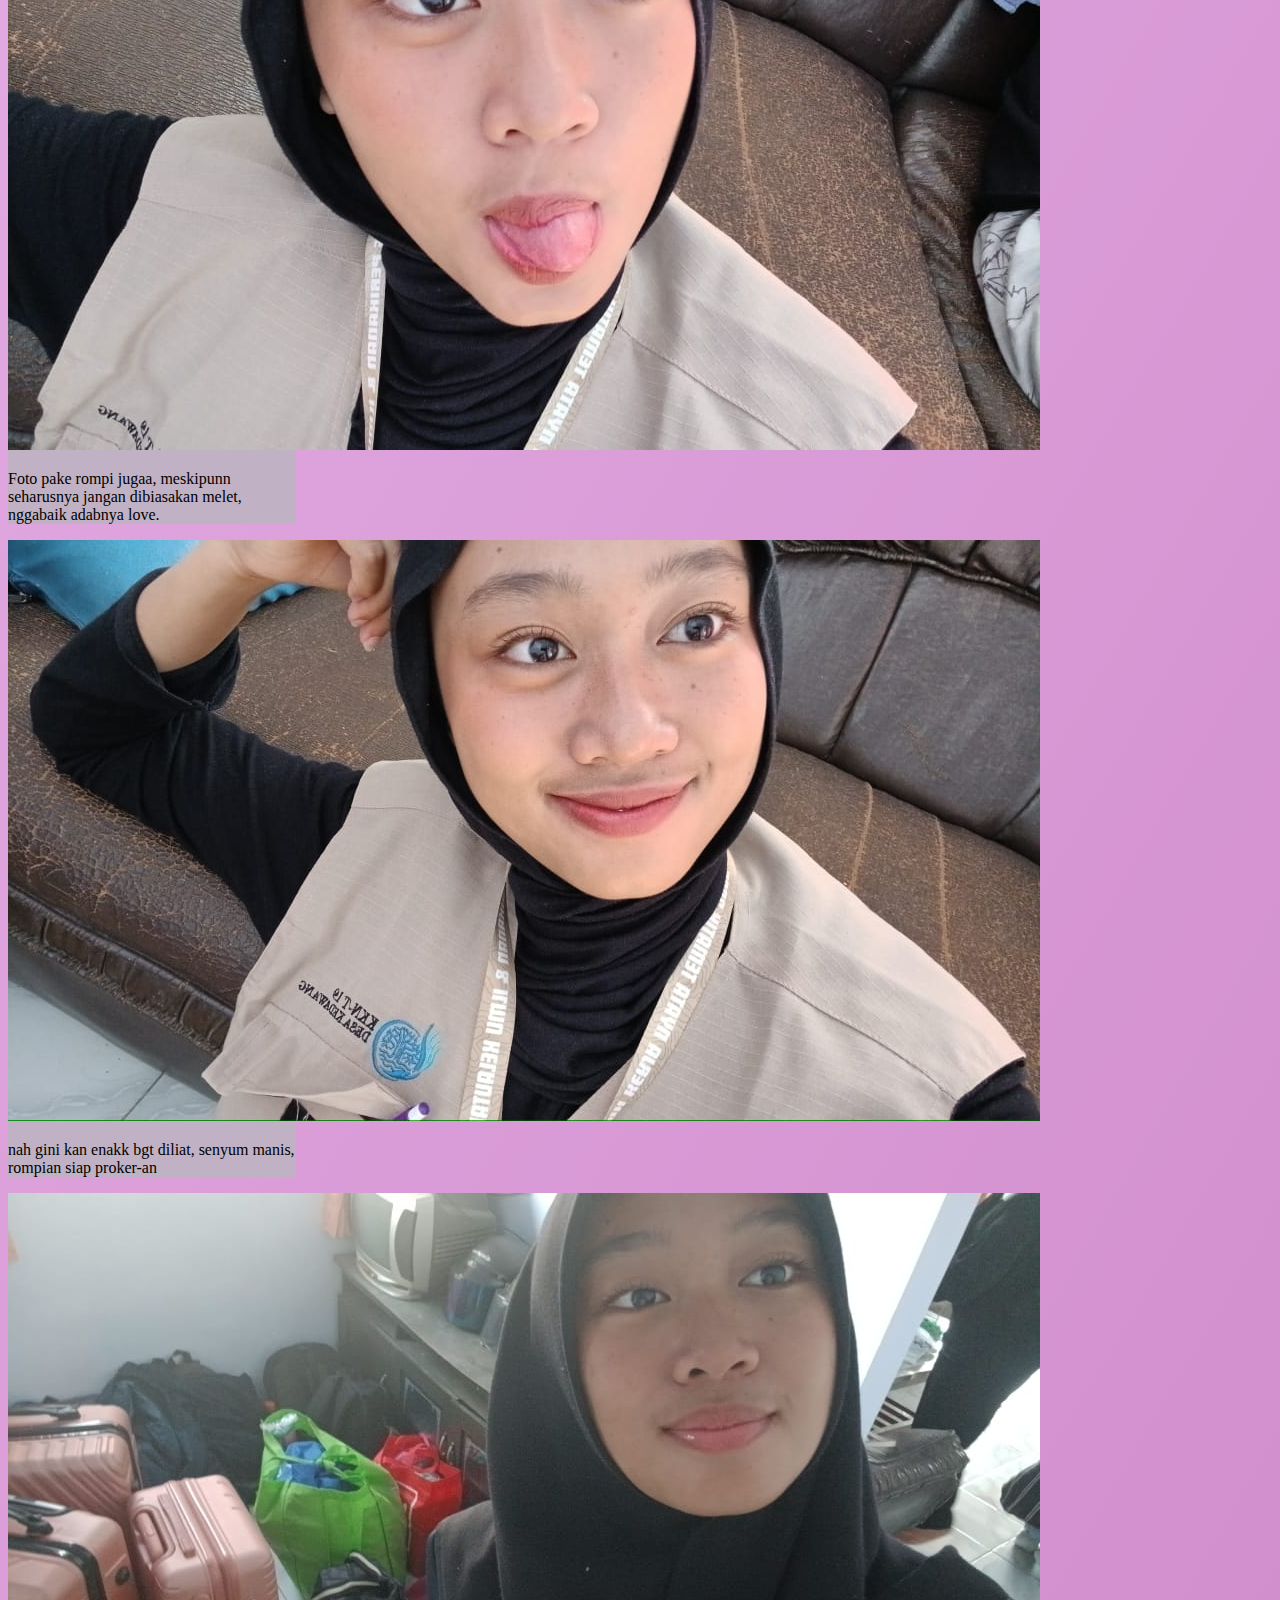
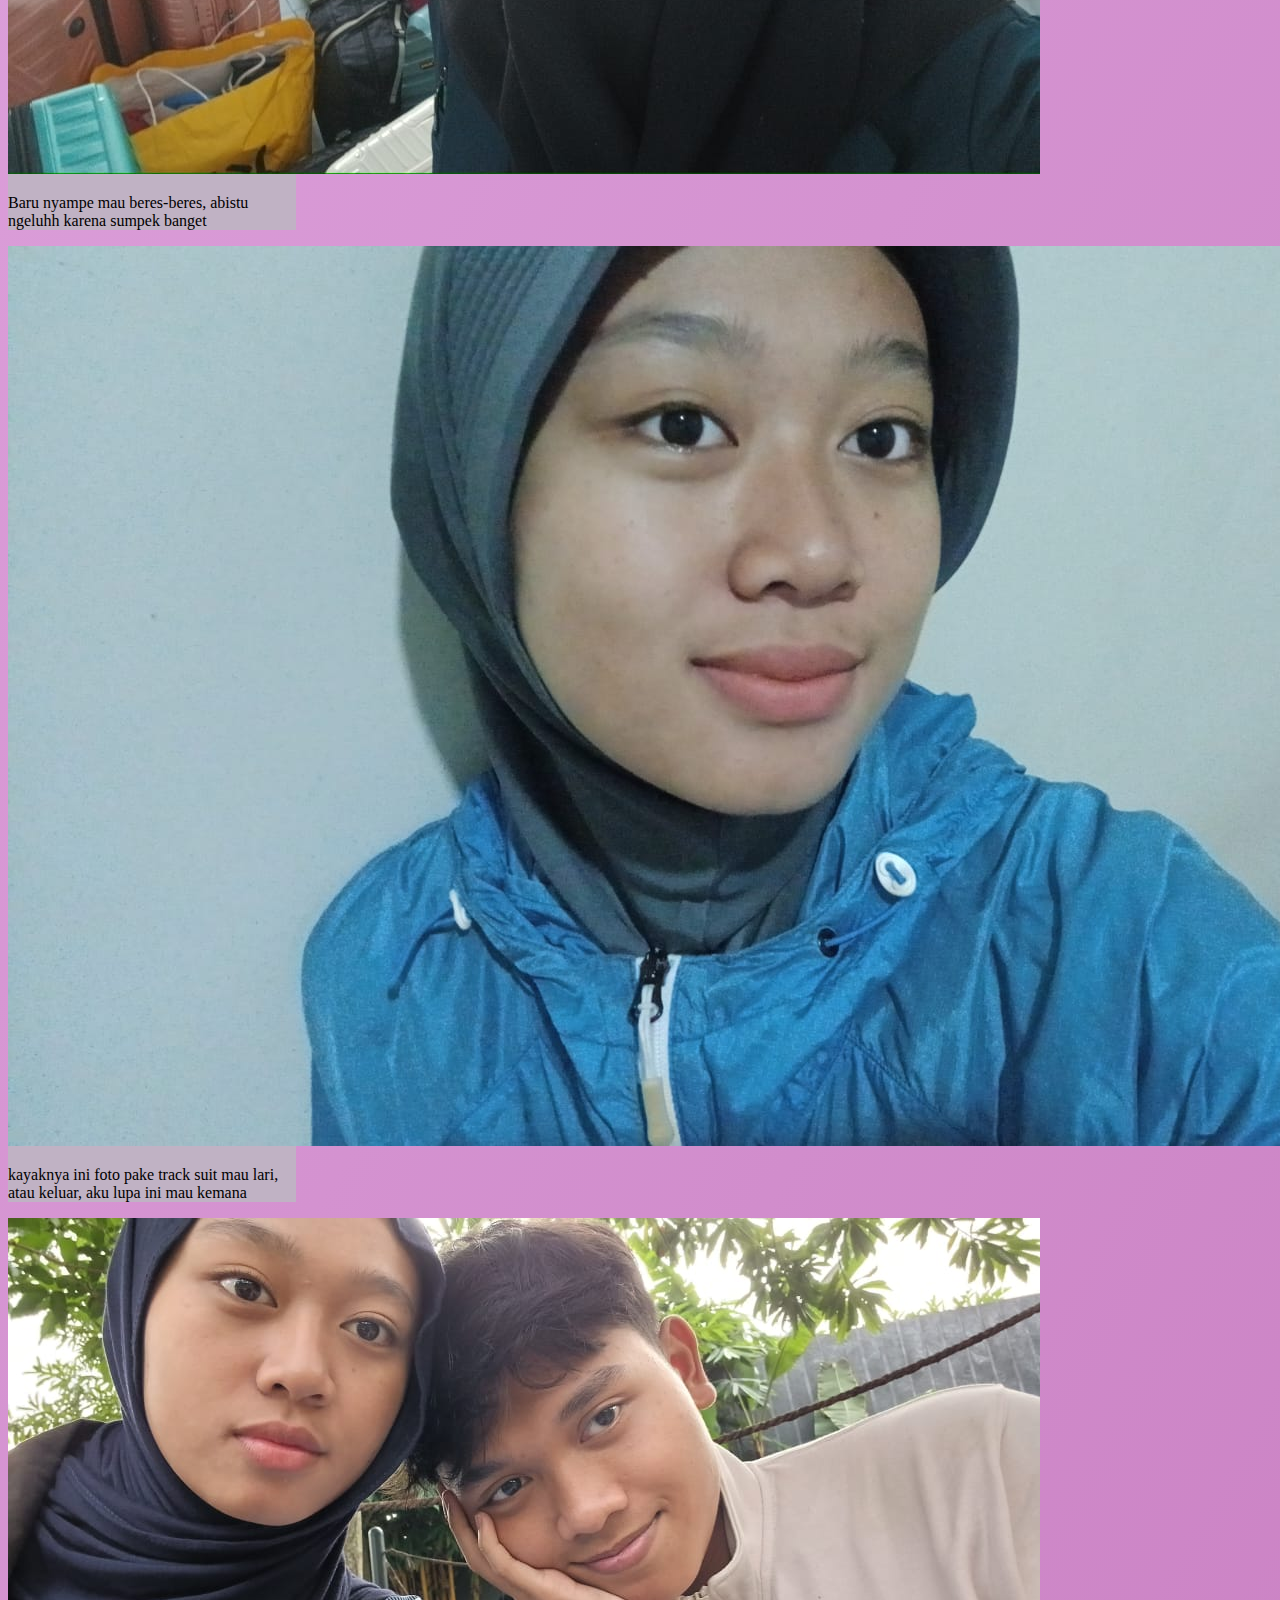
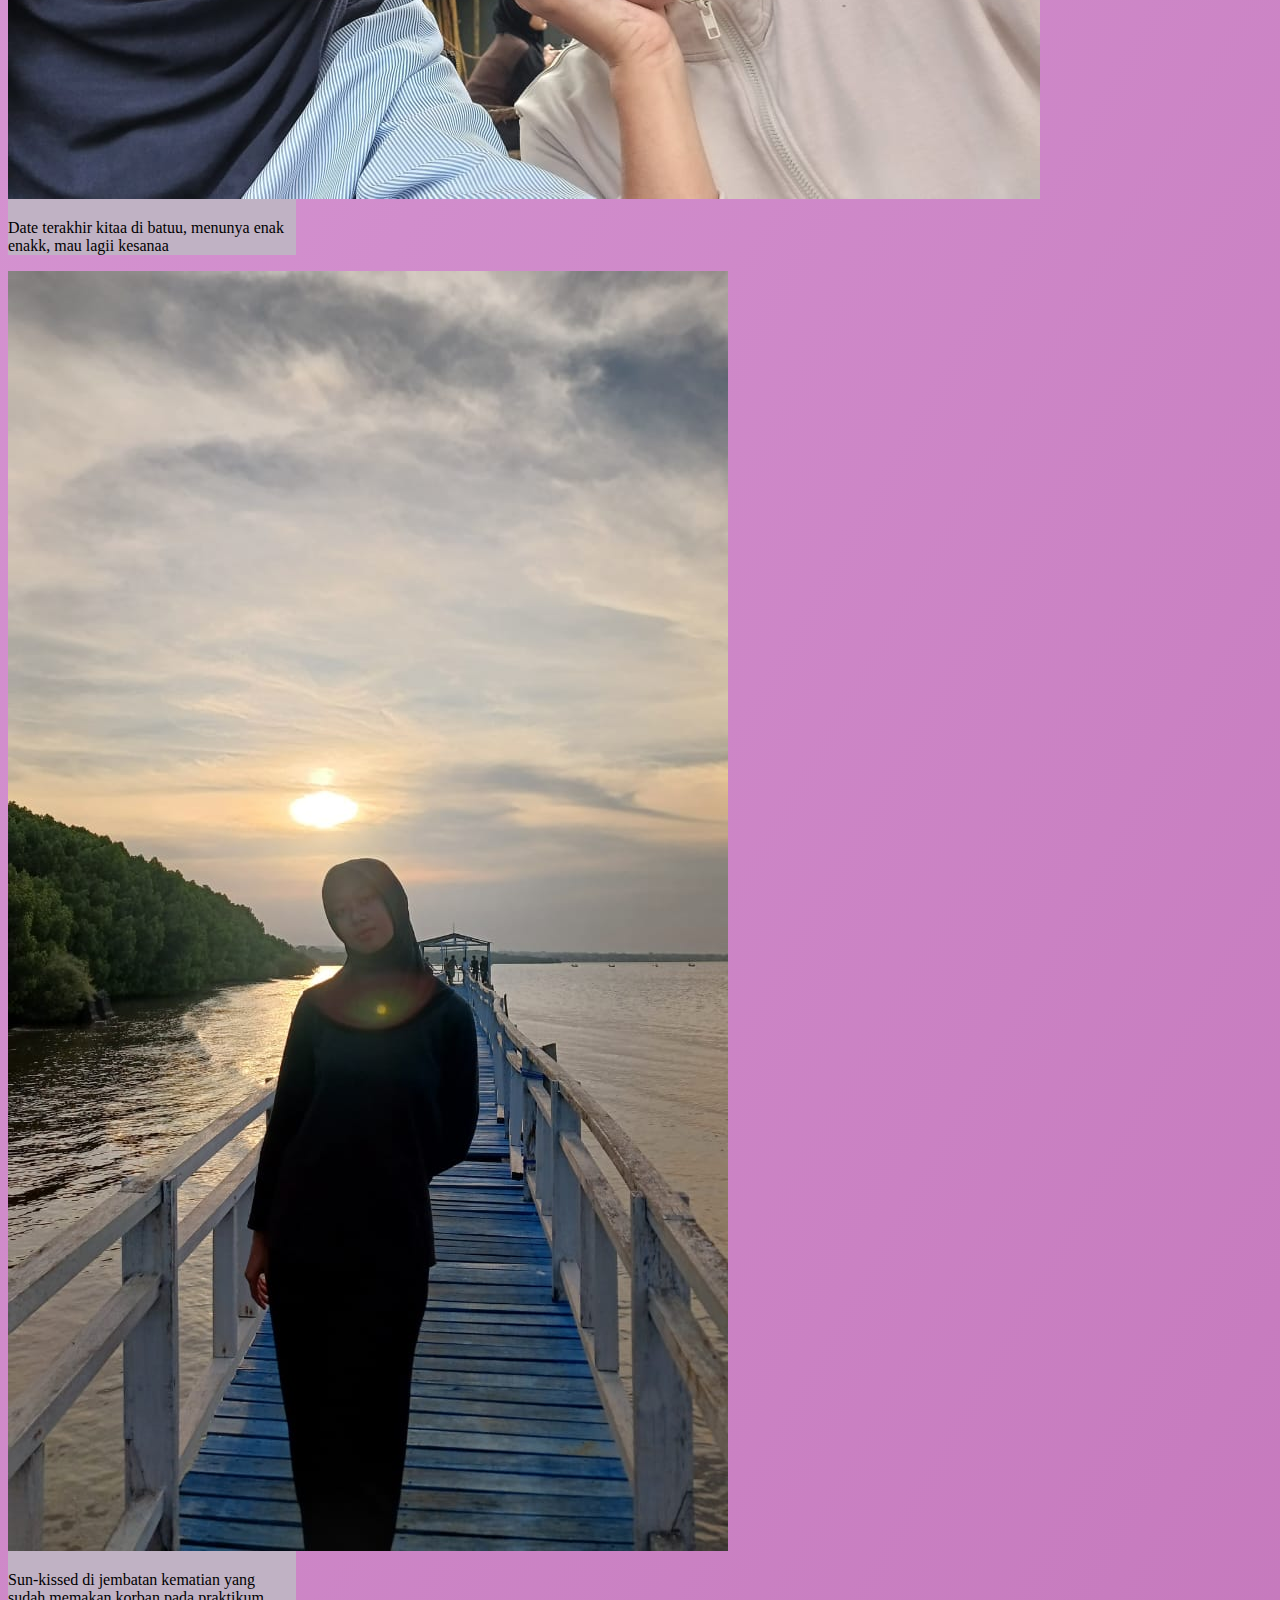
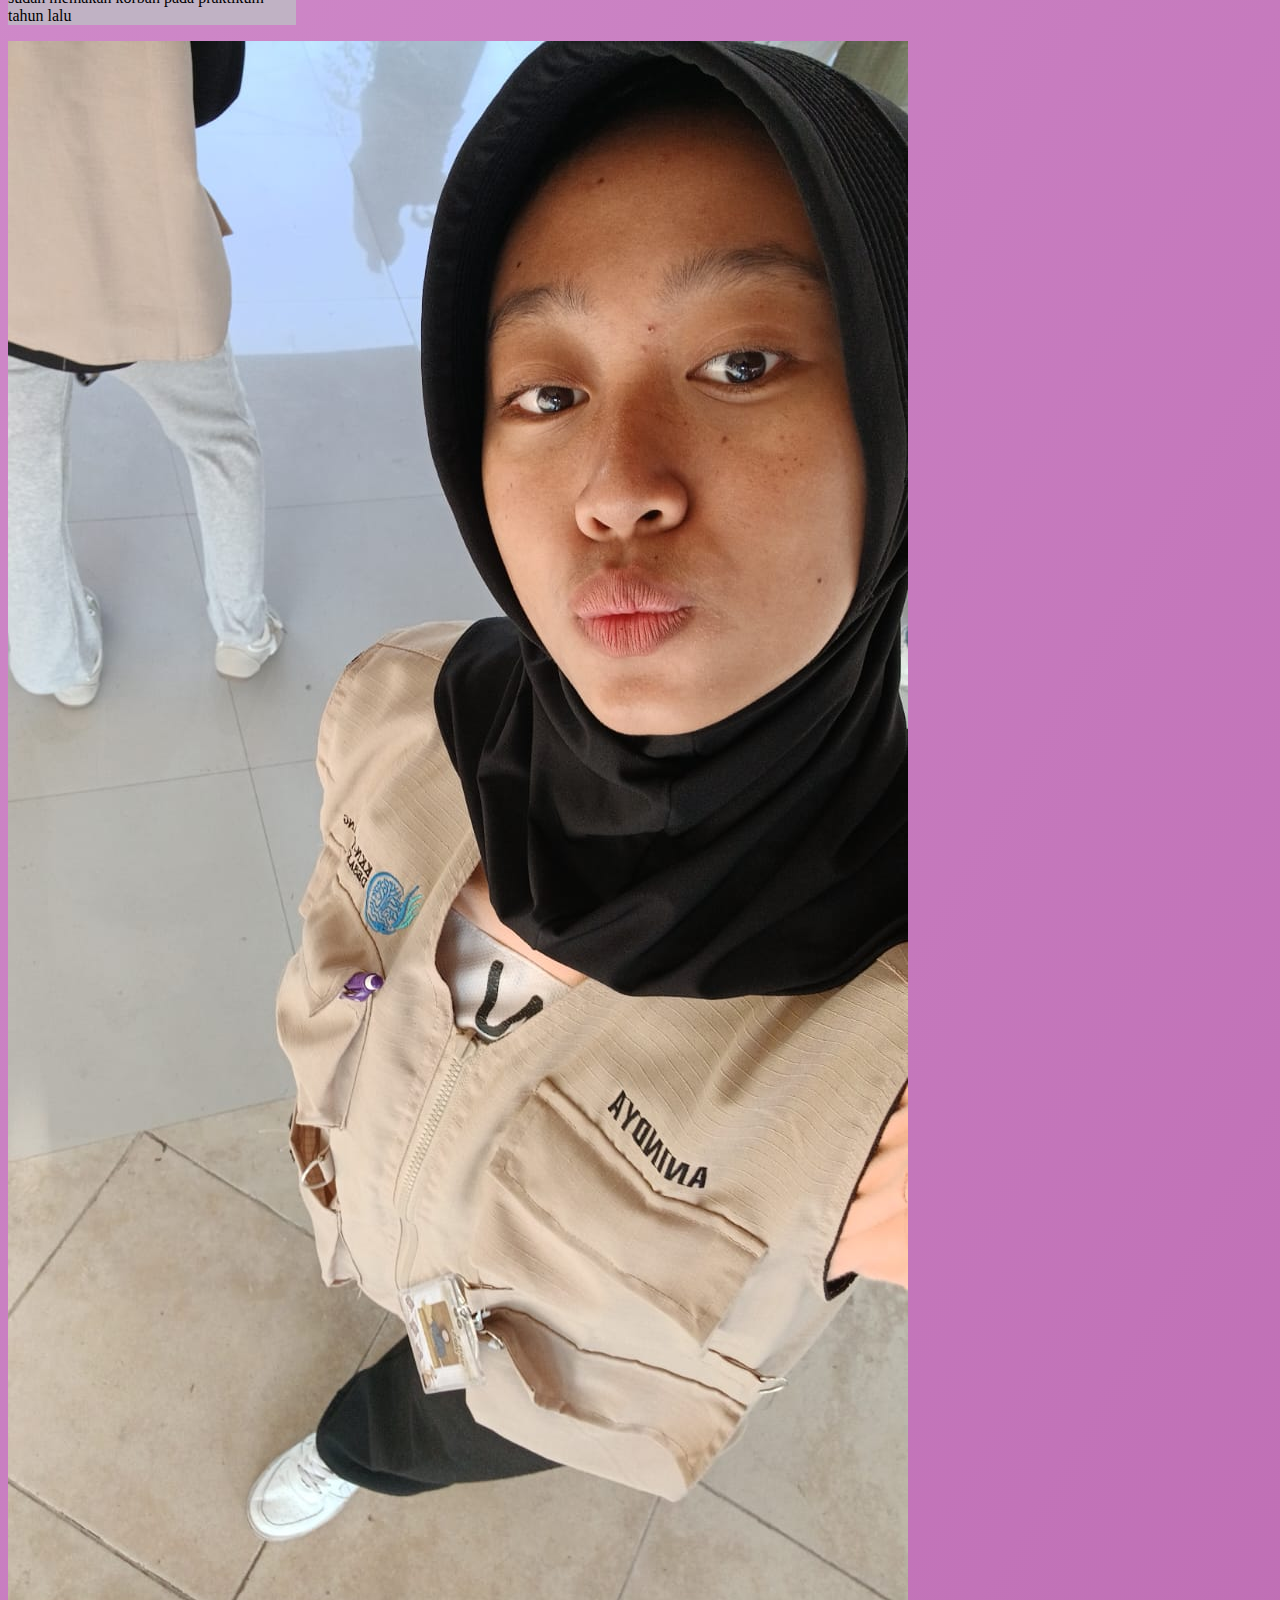
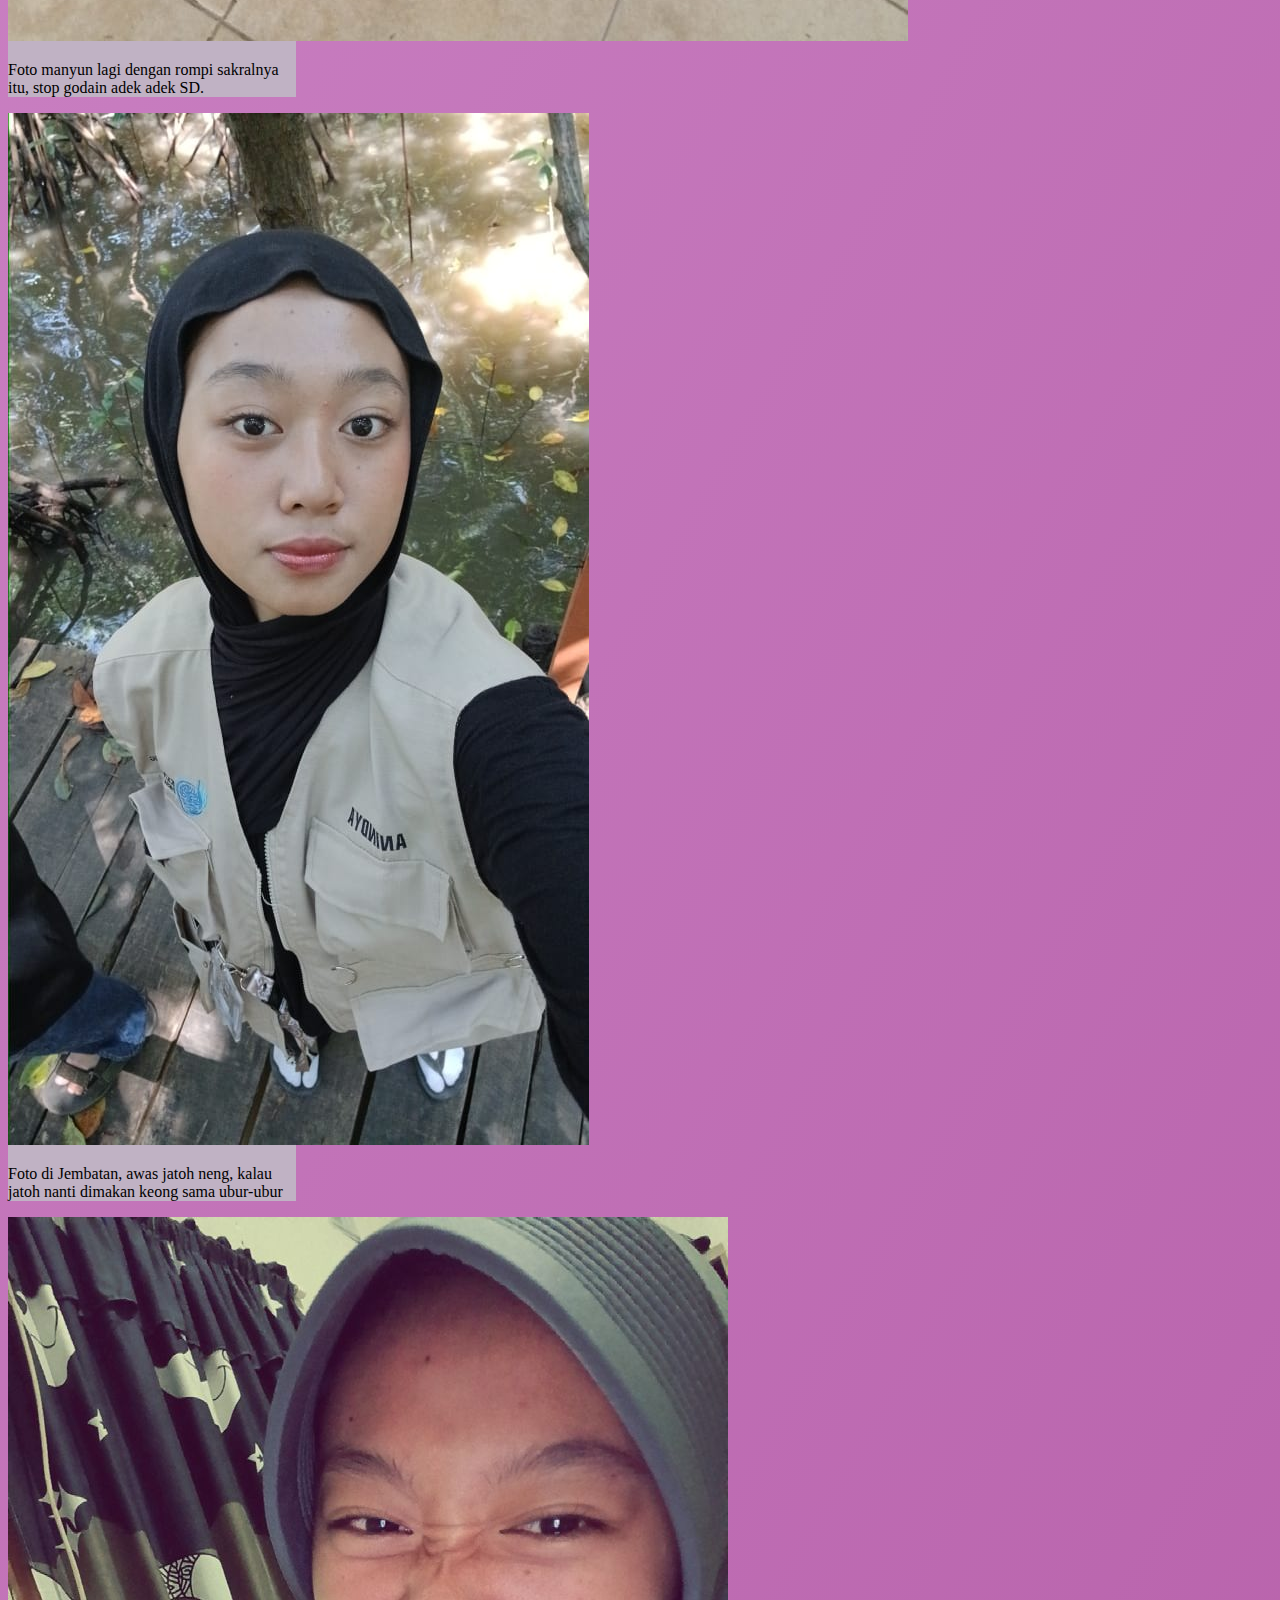
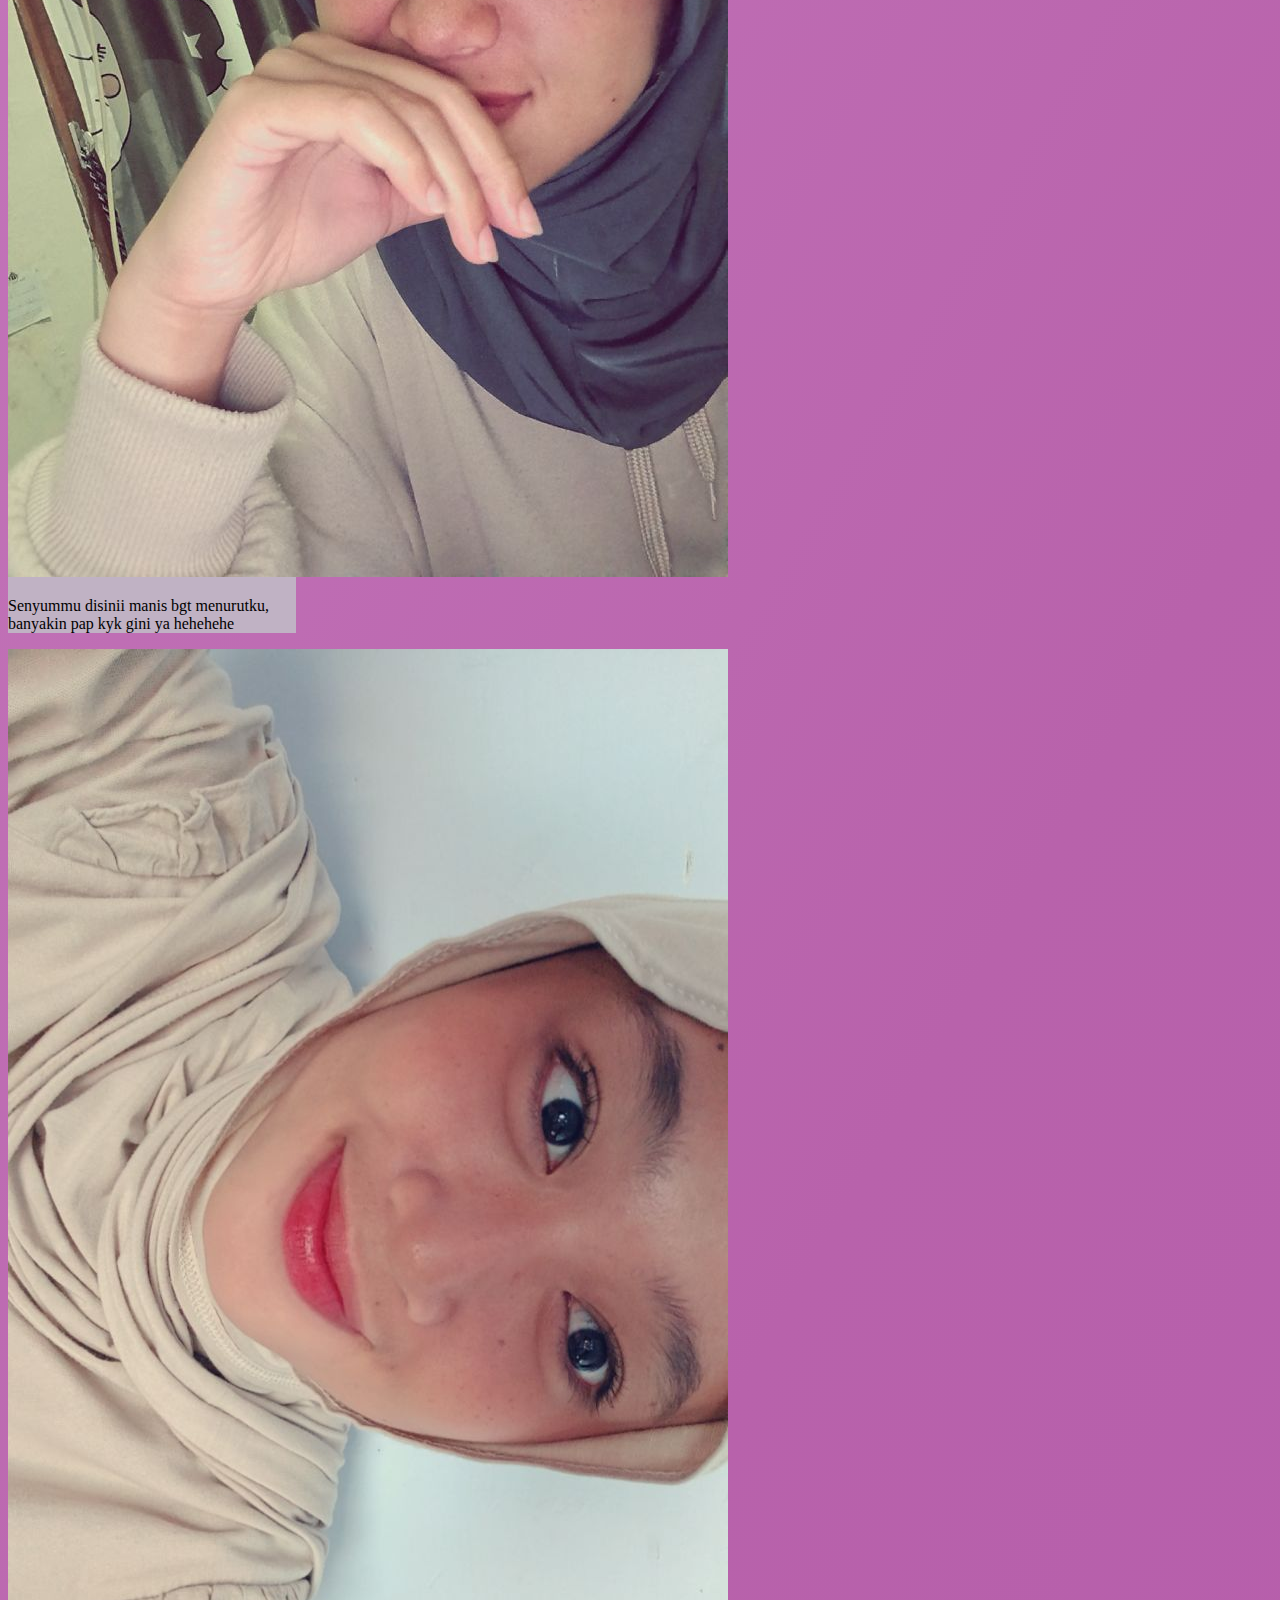
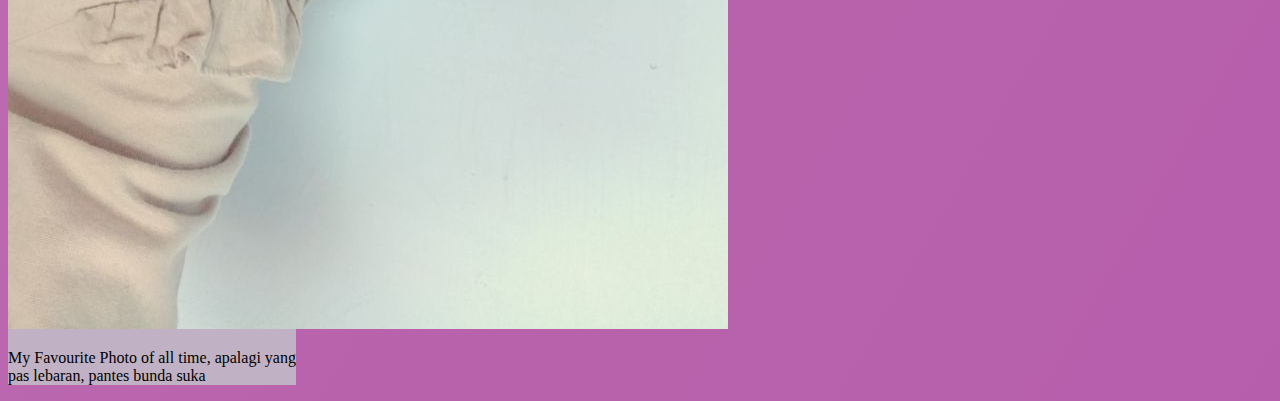
<file: photocard.html>
<!DOCTYPE html>
<html>
  <head>
    <meta charset="UTF-8" />
    <title>Photocard_Aninnn</title>
    <link
      href="https://cdn.jsdelivr.net/npm/bootstrap@5.3.7/dist/css/bootstrap.min.css"
      rel="stylesheet"
      integrity="sha384-LN+7fdVzj6u52u30Kp6M/trliBMCMKTyK833zpbD+pXdCLuTusPj697FH4R/5mcr"
      crossorigin="anonymous"
    />
    <style>
      .outer {
        display: grid;
        grid-template-columns: 1fr 1fr 1fr 1fr;
        grid-row: 1fr 1fr 1fr 1fr;
      }
      body {
        background: linear-gradient(300deg, #a83fb1, #b862ab, #edbdf1);
        background-size: 180% 180%;
        animation: gradient-animation 3s ease infinite;
      }
      @keyframes gradient-animation {
        0% {
          background-position: 0% 50%;
        }
        50% {
          background-position: 100% 50%;
        }
        100% {
          background-position: 0% 50%;
        }
      }
      .card {
        background-color: rgb(192, 178, 196);
      }
    </style>
  </head>
  <body>
    <section id="Header">
      <div class="px-4 py-5 my-5 text-center">
        <img
          class="d-block mx-auto mb-4"
          src="./ICON/black_white_running.jpg"
          alt=""
          width="300px"
        />
        <h1 class="display-5 fw-bold text-body-emphasis">Photo Card</h1>
        <p>
          Foto-foto dibawah ini masih bisa ditambah jumlahnya sesuai keinginan
          nantinya
        </p>
        <hr />
      </div>
    </section>
    <div class="container center mt-5">
      <div class="row center" style="gap: 20px">
        <div class="col">
          <div class="card" style="width: 18rem">
            <img src="./image/Anin-1.jpg" class="card-img-top" alt="..." />
            <div class="card-body">
              <p class="card-text">
                Standar Selfie KKN, morning pap daily routine, aku lupa ini foto
                yang kapan, tapi kamu lucu disini.
              </p>
            </div>
          </div>
        </div>
        <div class="col">
          <div class="card" style="width: 18rem">
            <img src="./image/Anin-2.jpg" class="card-img-top" alt="..." />
            <div class="card-body">
              <p class="card-text">
                Sun-kissed banget konsepnya, mestii manyun manyun, sama ini foto
                daily kkn morning pap
              </p>
            </div>
          </div>
        </div>
        <div class="col">
          <div class="card" style="width: 18rem">
            <img src="./image/Anin-3.jpg" class="card-img-top" alt="..." />
            <div class="card-body">
              <p class="card-text">
                Foto pake rompi, gemass, baru kali ini mungkin ekspresi
                wajahnyaa sangat kalem
              </p>
            </div>
          </div>
        </div>
        <div class="col">
          <div class="card" style="width: 18rem">
            <img src="./image/Anin-4.jpg" class="card-img-top" alt="..." />
            <div class="card-body">
              <p class="card-text">
                Foto pake rompi jugaa, meskipunn seharusnya jangan dibiasakan
                melet, nggabaik adabnya love.
              </p>
            </div>
          </div>
        </div>
        <div class="col">
          <div class="card" style="width: 18rem">
            <img src="./image/Anin-5.jpg" class="card-img-top" alt="..." />
            <div class="card-body">
              <p class="card-text">
                nah gini kan enakk bgt diliat, senyum manis, rompian siap
                proker-an
              </p>
            </div>
          </div>
        </div>
        <div class="col">
          <div class="card" style="width: 18rem">
            <img src="./image/Anin-6.jpg" class="card-img-top" alt="..." />
            <div class="card-body">
              <p class="card-text">
                Baru nyampe mau beres-beres, abistu ngeluhh karena sumpek banget
              </p>
            </div>
          </div>
        </div>
        <div class="col">
          <div class="card" style="width: 18rem">
            <img src="./image/Anin-7.jpg" class="card-img-top" alt="..." />
            <div class="card-body">
              <p class="card-text">
                kayaknya ini foto pake track suit mau lari, atau keluar, aku
                lupa ini mau kemana
              </p>
            </div>
          </div>
        </div>
        <div class="col">
          <div class="card" style="width: 18rem">
            <img src="./image/Anin-8.jpg" class="card-img-top" alt="..." />
            <div class="card-body">
              <p class="card-text">
                Date terakhir kitaa di batuu, menunya enak enakk, mau lagii
                kesanaa
              </p>
            </div>
          </div>
        </div>
        <div class="col">
          <div class="card" style="width: 18rem">
            <img src="./image/Portrait-1.jpg" class="card-img-top" alt="..." />
            <div class="card-body">
              <p class="card-text">
                Sun-kissed di jembatan kematian yang sudah memakan korban pada
                praktikum tahun lalu
              </p>
            </div>
          </div>
        </div>
        <div class="col">
          <div class="card" style="width: 18rem">
            <img src="./image/Portrait-2.jpg" class="card-img-top" alt="..." />
            <div class="card-body">
              <p class="card-text">
                Foto manyun lagi dengan rompi sakralnya itu, stop godain adek
                adek SD.
              </p>
            </div>
          </div>
        </div>
        <div class="col">
          <div class="card" style="width: 18rem">
            <img src="./image/Portrait-3.jpg" class="card-img-top" alt="..." />
            <div class="card-body">
              <p class="card-text">
                Foto di Jembatan, awas jatoh neng, kalau jatoh nanti dimakan
                keong sama ubur-ubur
              </p>
            </div>
          </div>
        </div>
        <div class="col">
          <div class="card" style="width: 18rem">
            <img src="./image/Portrait-4.jpg" class="card-img-top" alt="..." />
            <div class="card-body">
              <p class="card-text">
                Senyummu disinii manis bgt menurutku, banyakin pap kyk gini ya
                hehehehe
              </p>
            </div>
          </div>
        </div>
        <div class="col">
          <div class="card" style="width: 18rem">
            <img src="./image/Portrait-5.jpg" class="card-img-top" alt="..." />
            <div class="card-body">
              <p class="card-text">
                My Favourite Photo of all time, apalagi yang pas lebaran, pantes
                bunda suka
              </p>
            </div>
          </div>
        </div>
      </div>
    </div>
  </body>
</html>
</file>
<file: style.css>
.gradient-background {
  background: linear-gradient(300deg, #b5218d, #b879af, #ecc4e7);
  background-size: 180% 180%;
  animation: gradient-animation 5s ease infinite;
}

@keyframes gradient-animation {
  0% {
    background-position: 0% 50%;
  }
  50% {
    background-position: 100% 50%;
  }
  100% {
    background-position: 0% 50%;
  }
}
h1 {
  font-family: serif;
}
.feature-icon {
  width: 3rem;
  height: 3rem;
  border-radius: 0.75rem;
}
.profile-img {
  height: 100px;
  border-radius: 50%;
}
#list-tempat-makan:hover {
  opacity: 0.7;
  box-shadow: 4 4 4 rgba(rgb(0, 0, 0), rgb(0, 0, 0), rgb(0, 0, 0), 0.7);
}
</file>
